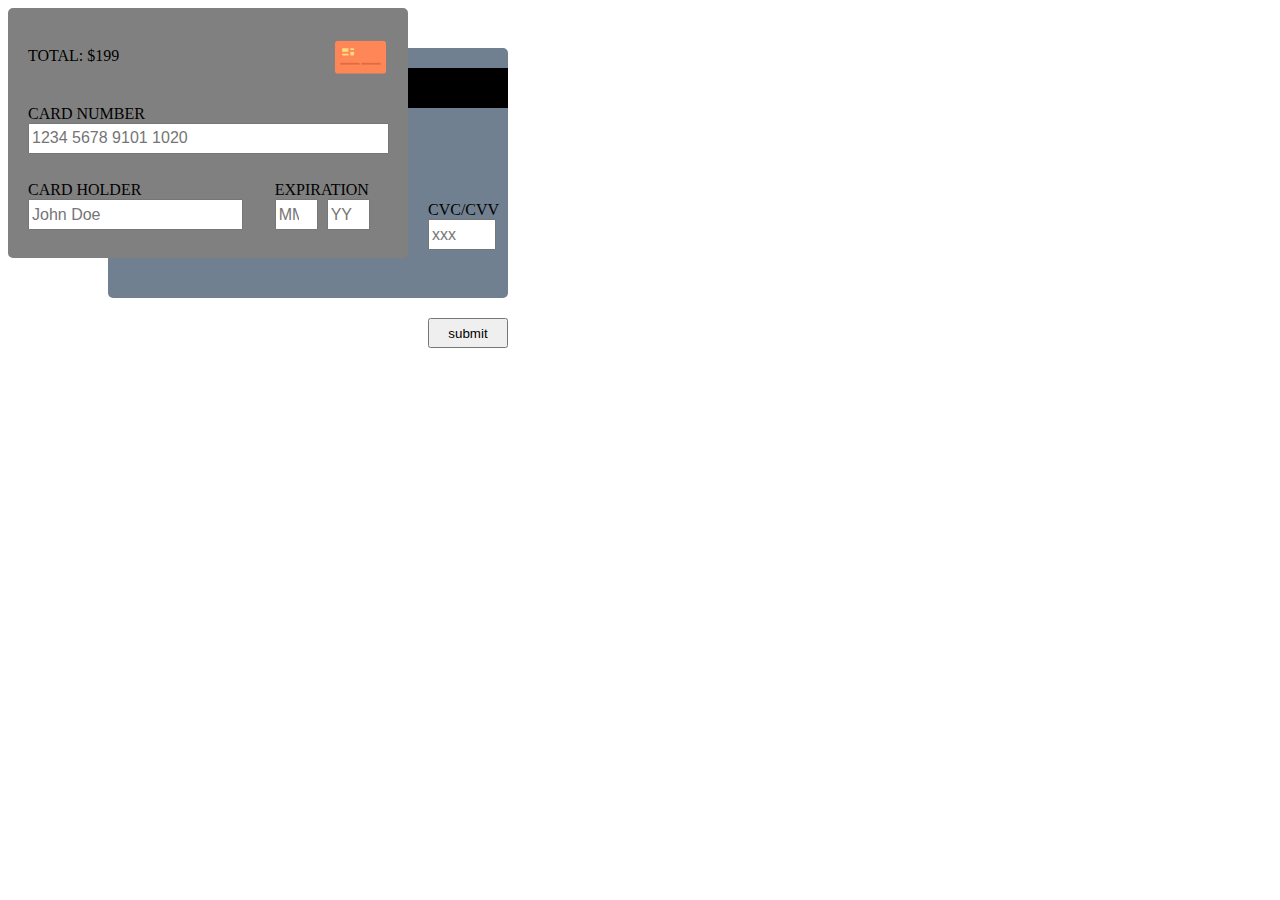
<file: creditcard/index.html>
<!DOCTYPE html>
<html lang="en">
<head>
    <head>
    <meta charset="UTF-8">
    <meta name="viewport" content="width=device-width, initial-scale=1.0">
    <title>Credit Card</title>
    <meta name="description" content="A website that can take creditcard info"/>
    <meta name="author" content="Joshua Rushton"/>
    <link rel="icon" type="image/png" href="favicon.png">
    <link rel="stylesheet" href="creditcard.css">
    
</head>
</head>
<body>
    <main>
        <form action="/submit", method="POST">
            <div id="back">
                <div id="line"></div>

                <div id="cvc">
                    <label for="cvccvv">CVC/CVV</label>
                    <input type="number" id="cvccvv" name="cardcode" placeholder="xxx" min="111" max="999" required>
                </div>

            </div>
            <div id="front">
                <div id="amount">
                    <p>TOTAL:</p>
                    <p>$199</p>
                </div>
                

                <img
                    class="card-image"
                    src="[data-uri]"
                height="55px">
                
                <div class="number">
                    <label for="cardnumber">CARD NUMBER</label>
                    <input type="number" min="1111111111111111" max="9999999999999999" title="Enter the 12 digit number" id="cardnumber" name="card number" placeholder="1234 5678 9101 1020" required>
                </div>
                
                <div class="holder">
                    <label for="cardholder">CARD HOLDER</label>
                    <input type="text" id="cardholder" class="holder" name="cardholder" placeholder="John Doe" maxlength="25" required>
                </div>
                
                <div id="expiration">
                    <label for="ym">EXPIRATION</label>
                    <input type="number" id="ym" class="date" name="month" placeholder="MM" min="1" max="12" required>
                    <input type="text" pattern="[1-9]{2}" class="date" name="year" placeholder="YY" required>
                </div>
                
            </div>

            <button>submit</button>
        </form>
        
    </main>
</body>
</html>
</file>
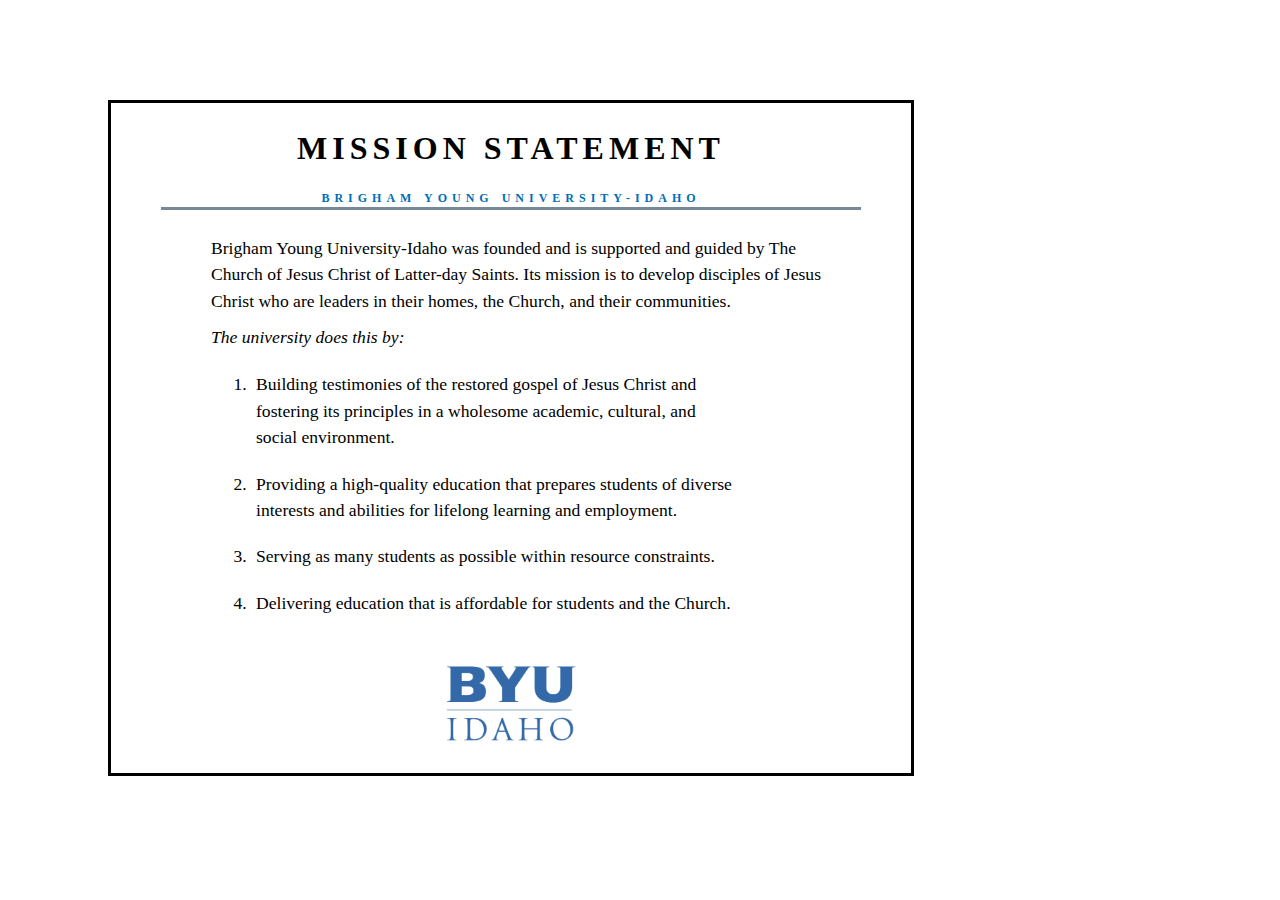
<file: mission_part_1/index.html>
<!DOCTYPE html>
<html lang="en">
<head>
    <meta charset="UTF-8">
    <meta name="viewport" content="width=device-width, initial-scale=1.0">
    <title>Mission statement</title>
    <meta name="description" content="The BYUI mission statement"/>
    <meta name="author" content="Joshua Rushton"/>
    <link rel="stylesheet" href="styles.css">
</head>
<body>
    <div id="content">
        <header>
            <h1>MISSION STATEMENT</h1>
            <h2 class="schoolName">BRIGHAM YOUNG UNIVERSITY-IDAHO</h2>
        </header>
        <main>
            <p class="block">
                Brigham Young University-Idaho was founded and is supported and guided
                by The Church of Jesus Christ of Latter-day Saints. Its mission is to
                develop disciples of Jesus Christ who are leaders in their homes, the
                Church, and their communities.
            </p>
            <p><em>The university does this by:</em></p>
            <ol class="list">
                <li>
                    Building testimonies of the restored gospel of Jesus Christ and fostering its principles in a wholesome academic, cultural, and social environment.
                </li>
                <li>
                    Providing a high-quality education that prepares students of diverse interests and abilities for lifelong learning and employment.
                </li>
                <li>
                    Serving as many students as possible within resource constraints.
                </li>
                <li>
                    Delivering education that is affordable for students and the Church.
                </li>
            </ol>
        </main>
        <footer>
            <img src="mission_dirctory/byui-logo_blue.webp" alt="">
        </footer>
    </div>
</body>
</html>
</file>
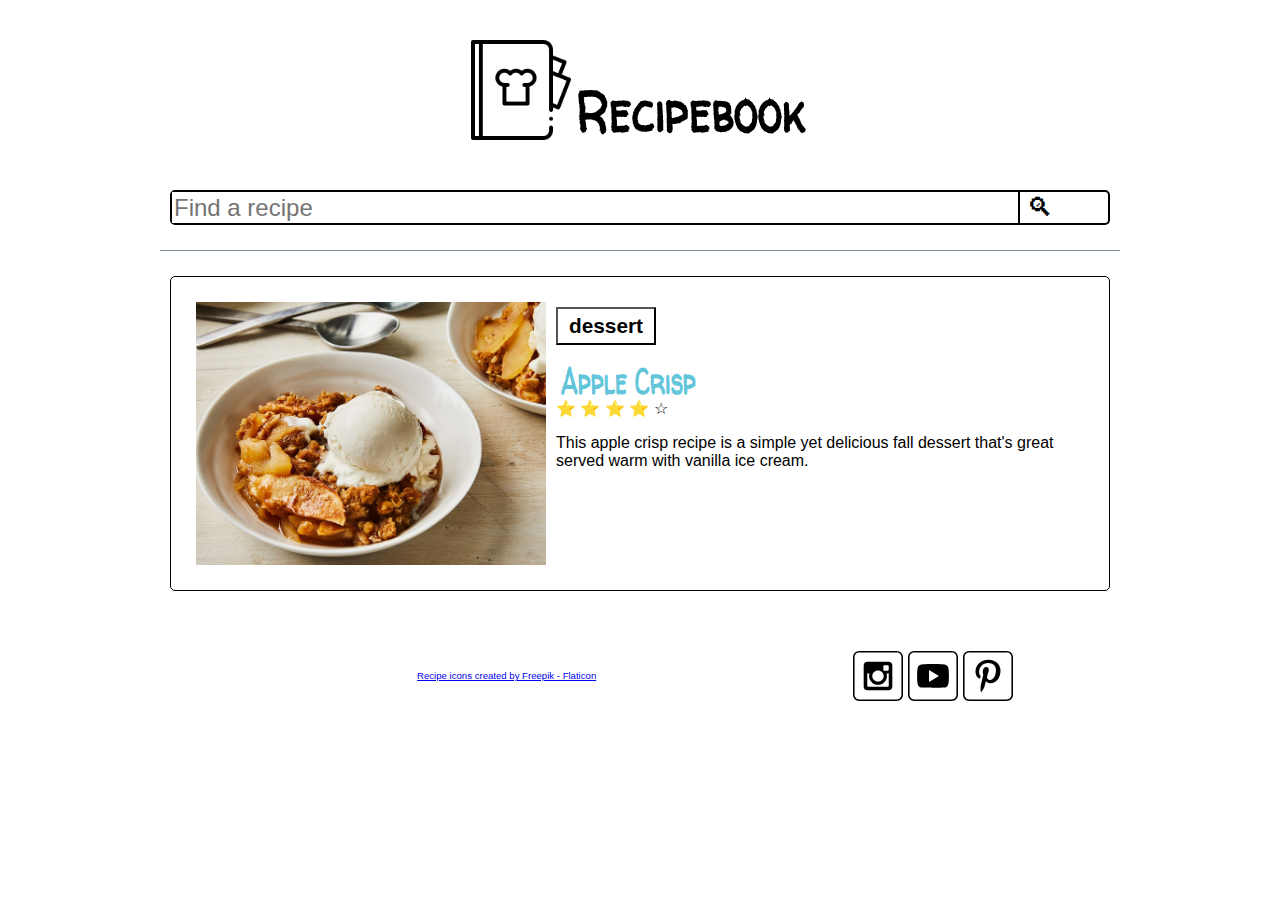
<file: recipes/index.html>
<!DOCTYPE html>
<html lang="en">
  <head>
    <meta charset="UTF-8">
    <meta name="viewport" content="width=device-width, initial-scale=1.0">
    <meta name="description" content="A recipe book for sharing recipes"/>
    <meta name="author" content="Joshua Rushton"/>
    <link rel="icon" type="image/png" href="images\favicon.png">
    <title>Reicpe Book</title>
    <link rel="stylesheet" href="recipes.css" />
        <meta property="og:title" content="Reicpe Book">
        <meta property="og:type" content="website" />
        <meta property="og:description" content="A recipe book for sharing recipes">
        <meta property="og:image" content="images\apple-crisp.jpg">
        <meta property="og:url" content="URL of the page">
        <meta name="twitter:card" content="images\apple-crisp.jpg">
    <script src="main.js" defer></script>
  </head>
  <body>
<body>
    <header>
        <div id="title">
            <img src="images/recipe-book.png" alt="title of the page">
            <h1>Recipebook</h1>
        </div>
        <div id="find">
            <input aria-label="Find a recipe" id="js-recipe" name="recipe" placeholder="Find a recipe" type="text">
            <button id="lookup">🔍︎</button>
        </div>
    </header>
    <main>
        
        <div class="recipe">
            <img class="food" src="images/apple-crisp.jpg" alt="apple-crisp">
            <div class="info">
                <h2 class="name">Apple Crisp</h2>
                <p class="description">This apple crisp recipe is a simple yet delicious fall dessert that's great served warm with vanilla ice cream.</p>
                <button id="toRecipe">dessert</button>
                <span
                    class="rating"
                    role="img"
                    aria-label="Rating: 4 out of 5 starts"
                >
                    <span aria-hidden="true" class="icon-star">⭐</span>
                    <span aria-hidden="true" class="icon-star">⭐</span>
                    <span aria-hidden="true" class="icon-star">⭐</span>
                    <span aria-hidden="true" class="icon-star-empty">⭐</span>
                    <span aria-hidden="true" class="icon-star-empty">☆</span>
                </span>
            </div>
        </div>
    </main>
    <footer>
        <a id="flaticon" href="https://www.flaticon.com/free-icons/recipe" title="recipe icons">Recipe icons created by Freepik - Flaticon</a>
        <div class="social">
            <!--  I copied and pasted from the example -->
	        <!-- Social media icons provided under CC from https://www.iconfinder.com/AlfredoCreates  -->
	        <a href="#"><img src="images/instagram_icon.svg" alt="instagram icon"></a>
	        <a href="#"><img src="images/youtube_icon.svg" alt="youtube icon"></a>
	        <a href="#"><img src="images/pinterest_icon.svg" alt="pinterest icon"></a>
        </div>
    </footer>
</body>
</html>
</file>
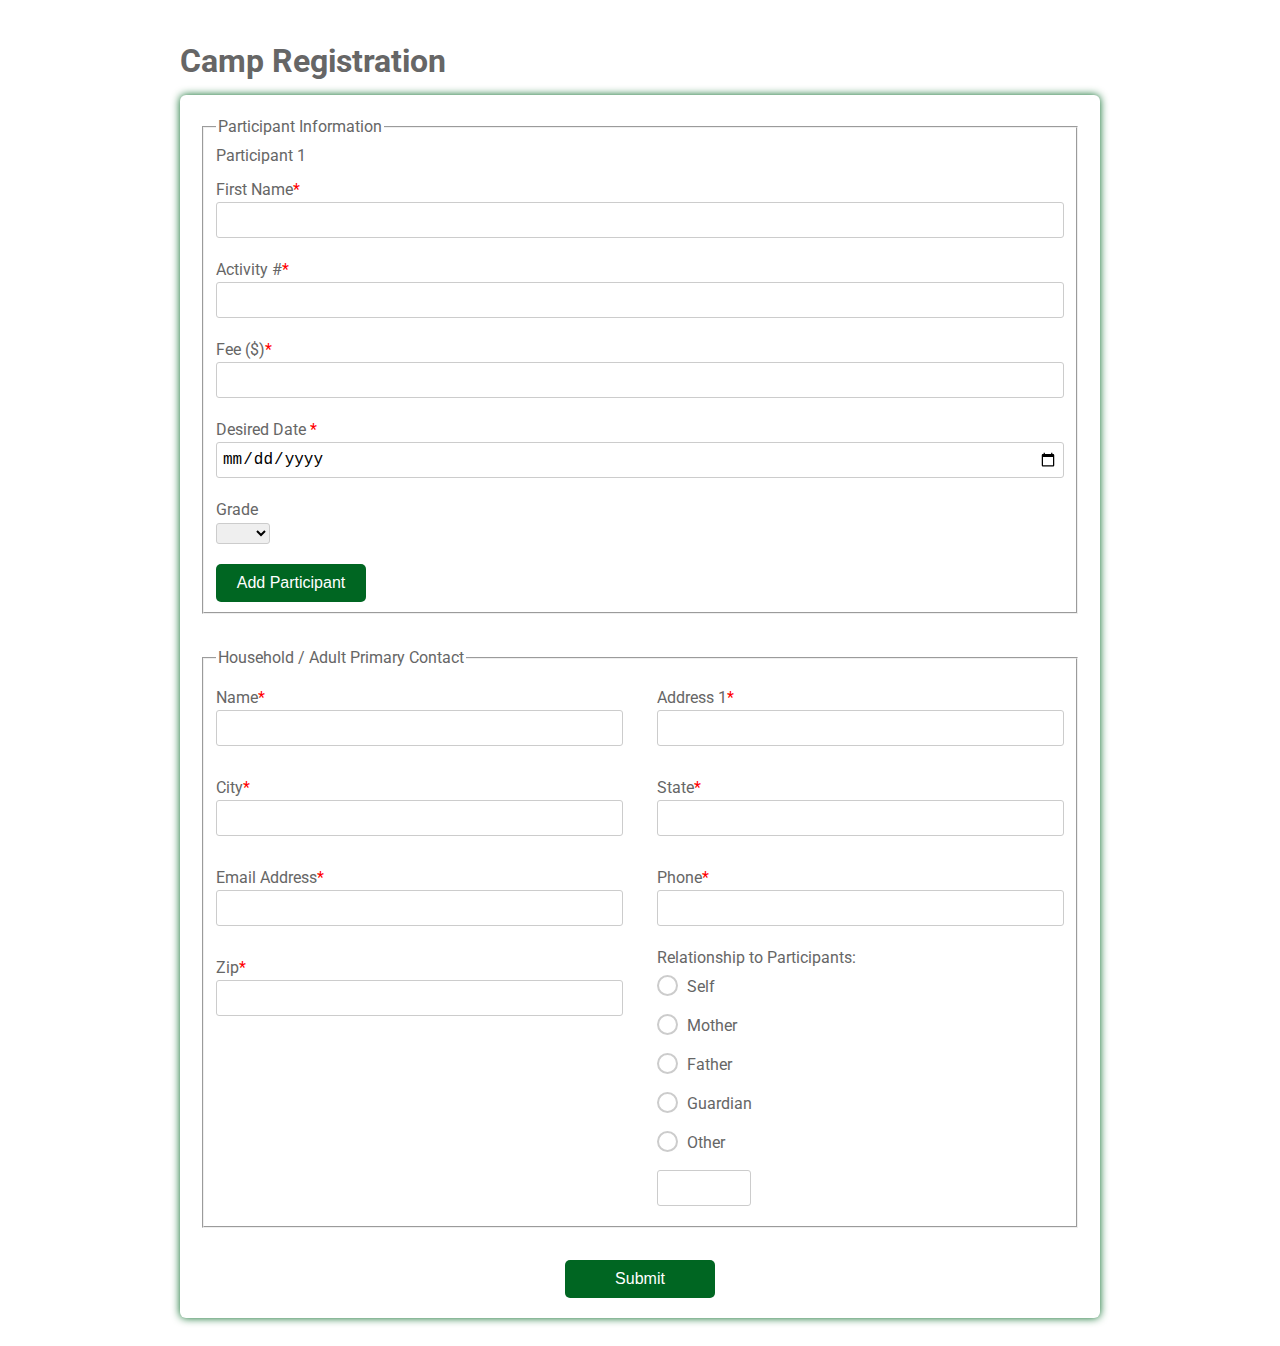
<file: register/index.html>
<!DOCTYPE html>
<html>
  <!-- Example based off of https://www.w3docs.com/learn-html/html-form-templates.html -->
  <head>
    <meta charset="UTF-8">
    <meta name="viewport" content="width=device-width, initial-scale=1.0">
    <meta name="description" content="A website to register for a camp"/>
    <meta name="author" content="Joshua Rushton"/>
    <link rel="icon" type="image/png" href="favicon.png">
    <title>Camp Registration</title>
    <link
      href="https://fonts.googleapis.com/css?family=Roboto:300,400,500,700"
      rel="stylesheet"
    />
    <link rel="stylesheet" href="register.css" />
    <script src="register.js" defer></script>
  </head>
  <body>
    <div class="testbox">
      <h1>Camp Registration</h1>
      <form>
        <fieldset class="participants">
          <legend>Participant Information</legend>
          <section class="participant1">
            <p>Participant 1</p>
            <div class="item">
              <label for="fname"> First Name<span>*</span></label>
              <input id="fname" type="text" name="fname" value="" required />
            </div>
            <div class="item activities">
              <label for="activity">Activity #<span>*</span></label>
              <input id="activity" type="text" name="activity" />
            </div>
            <div class="item">
              <label for="fee">Fee ($)<span>*</span></label>
              <input id="fee" type="number" name="fee" />
            </div>
            <div class="item">
              <label for="date">Desired Date <span>*</span></label>
              <input id="date" type="date" name="date" />
            </div>
            <div class="item">
              <p>Grade</p>
              <select>
                <option selected value="" disabled selected></option>
                <option value="1">1st</option>
                <option value="2">2nd</option>
                <option value="3">3rd</option>
                <option value="4">4th</option>
                <option value="5">5th</option>
                <option value="6">6th</option>
                <option value="7">7th</option>
                <option value="8">8th</option>
                <option value="9">9th</option>
                <option value="10">10th</option>
                <option value="11">11th</option>
                <option value="12">12th</option>
              </select>
            </div>
          </section>
          <button type="button" id="add">Add Participant</button>
        </fieldset>

        <fieldset>
          <legend>Household / Adult Primary Contact</legend>
          <div class="columns">
            <div class="item">
              <label for="adult_name">Name<span>*</span></label>
              <input id="adult_name" type="text" name="adult_name" />
            </div>

            <div class="item">
              <label for="address1">Address 1<span>*</span></label>
              <input id="address1" type="text" name="address1" />
            </div>

            <div class="item">
              <label for="city">City<span>*</span></label>
              <input id="city" type="text" name="city" />
            </div>
            <div class="item">
              <label for="state">State<span>*</span></label>
              <input id="state" type="text" name="state" />
            </div>
            <div class="item">
              <label for="eaddress">Email Address<span>*</span></label>
              <input id="eaddress" type="text" name="eaddress" />
            </div>
            <div class="item">
              <label for="phone">Phone<span>*</span></label>
              <input id="phone" type="tel" name="phone" />
            </div>
            <div class="item">
              <label for="zip">Zip<span>*</span></label>
              <input id="zip" type="text" name="zip" />
            </div>

            <div class="question">
              <label>Relationship to Participants:</label>
              <div class="question-answer">
                <div>
                  <input
                    type="radio"
                    value="self"
                    id="radio_3"
                    name="relationship"
                  />
                  <label for="radio_3" class="radio"><span>Self</span></label>
                </div>
                <div>
                  <input
                    type="radio"
                    value="mother"
                    id="radio_4"
                    name="relationship"
                  />
                  <label for="radio_4" class="radio"><span>Mother</span></label>
                </div>
                <div>
                  <input
                    type="radio"
                    value="father"
                    id="radio_5"
                    name="relationship"
                  />
                  <label for="radio_5" class="radio"><span>Father</span></label>
                </div>
                <div>
                  <input
                    type="radio"
                    value="guardian"
                    id="radio_6"
                    name="relationship"
                  />
                  <label for="radio_6" class="radio"
                    ><span>Guardian</span></label
                  >
                </div>
                <div>
                  <input
                    type="radio"
                    value="other"
                    id="radio_7"
                    name="relationship"
                  />
                  <label for="radio_7" class="radio"><span>Other</span></label>
                  <input type="text" />
                </div>
              </div>
            </div>
          </div>
        </fieldset>
        <div class="btn-block">
          <button type="submit" id="submitButton">Submit</button>
        </div>
      </form>
      <section id="summary"></section>
    </div>
  </body>
</html>
</file>
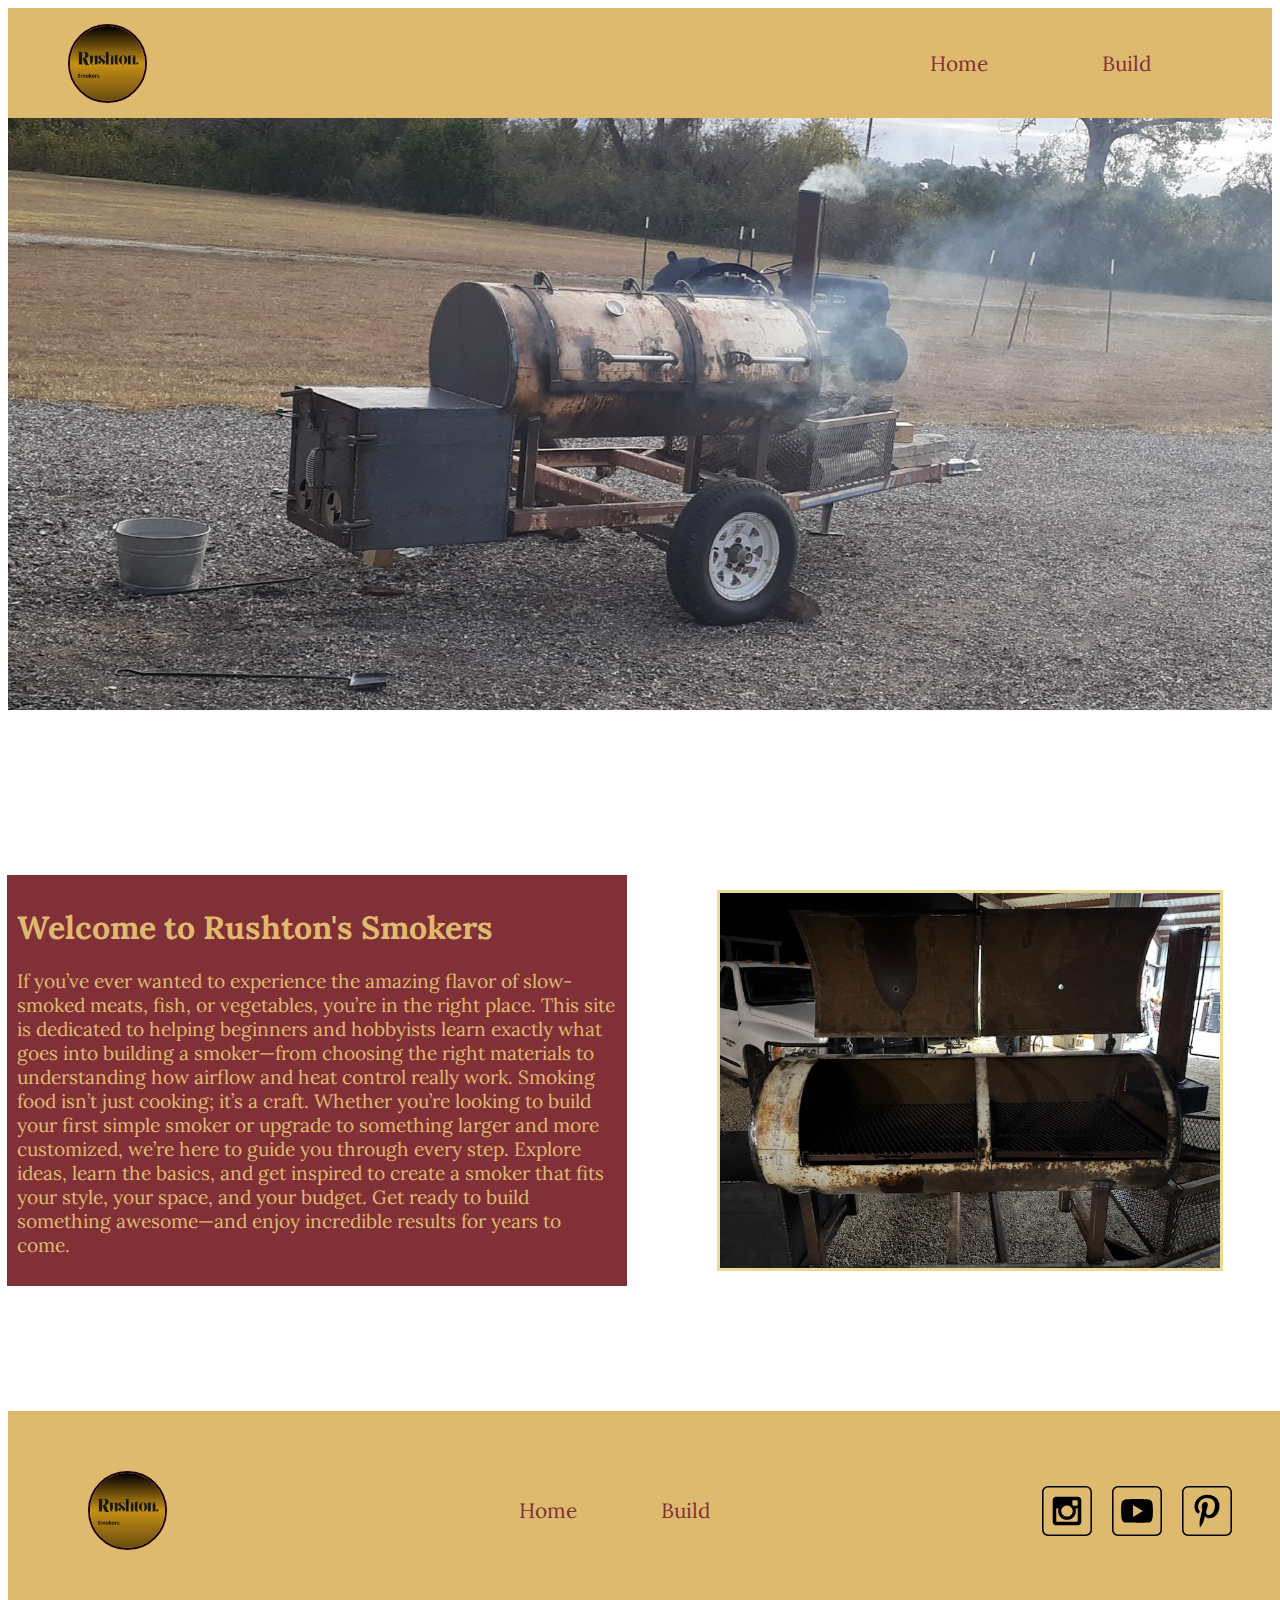
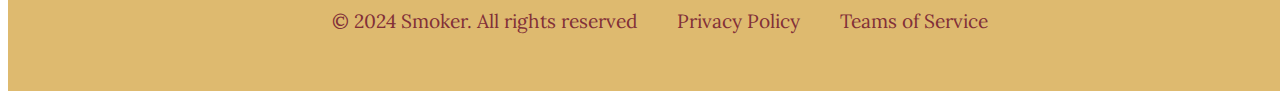
<file: smoker/index.html>
<!DOCTYPE html>
<html lang="en">
  <head>
    <meta charset="UTF-8">
    <meta name="viewport" content="width=device-width, initial-scale=1.0">
    <meta name="description" content="A website that talks about making a smoker"/>
    <meta name="author" content="Joshua Rushton"/>
    <link rel="icon" type="image/png" href="images/favicon.png">
    <title>Rushton' Smoker Home</title>
    <link rel="stylesheet" href="styles/smoker.css" />
        <meta property="og:title" content="Rushton' Smoker Home">
        <meta property="og:type" content="website" />
        <meta property="og:description" content="A website that talks about making a smoker">
        <meta property="og:image" content="images/hero.jpg">
        <meta property="og:url" content="https://piecekins.github.io/wdd131/smoker/index.html">
        <meta name="twitter:card" content="images/hero.jpg">
    <script src="smoker.js" type="module" defer></script>
  </head>
  <body>
<body id="homepage">
    <header>
        <img class="logo" src="images/Rushton.png" alt="Logo">
        <nav class="links">
            <a href="index.html">Home</a>
            <a href="build.html">Build</a>
        </nav>
    </header>
    <main>
        <dialog class="viewer"></dialog>
        <img id="hero" src="images/hero.jpg" alt="Hero Image">
        <div id="mainpage">
            <div class="highlighted" class="paragraph">
            <h1>Welcome to Rushton's Smokers</h1>
            <p>If you’ve ever wanted to experience the amazing flavor of slow-smoked meats, fish, or vegetables, you’re in the right place. This site is dedicated to helping beginners and hobbyists learn exactly what goes into building a smoker—from choosing the right materials to understanding how airflow and heat control really work. Smoking food isn’t just cooking; it’s a craft. Whether you’re looking to build your first simple smoker or upgrade to something larger and more customized, we’re here to guide you through every step. Explore ideas, learn the basics, and get inspired to create a smoker that fits your style, your space, and your budget. Get ready to build something awesome—and enjoy incredible results for years to come.</p>
            </div>
            <img class="images slideshow"  src="images/night_smoker.jpg" alt="Slideshow of smoker">

        </div>
    </main>
    <footer>
        <div class="top">
            <img class="logo" src="images/Rushton.png" alt="Logo">
            <nav class="links">
                <a href="index.html">Home</a>
                <a href="build.html">Build</a>
            </nav>
            <div class="social">
                <!--  I copied and pasted from the example -->
                <!-- Social media icons provided under CC from https://www.iconfinder.com/AlfredoCreates  -->
                <a href="#"><img src="images/instagram_icon.svg" alt="instagram icon"></a>
                <a href="#"><img src="images/youtube_icon.svg" alt="youtube icon"></a>
                <a href="#"><img src="images/pinterest_icon.svg" alt="pinterest icon"></a>
            </div>
        </div>
        <div class="bottom">
            <p>&copy 2024 Smoker. All rights reserved</p>
            <p>Privacy Policy</p>
            <p>Teams of Service</p>
        </div>
    </footer>
</body>

</html>
</file>
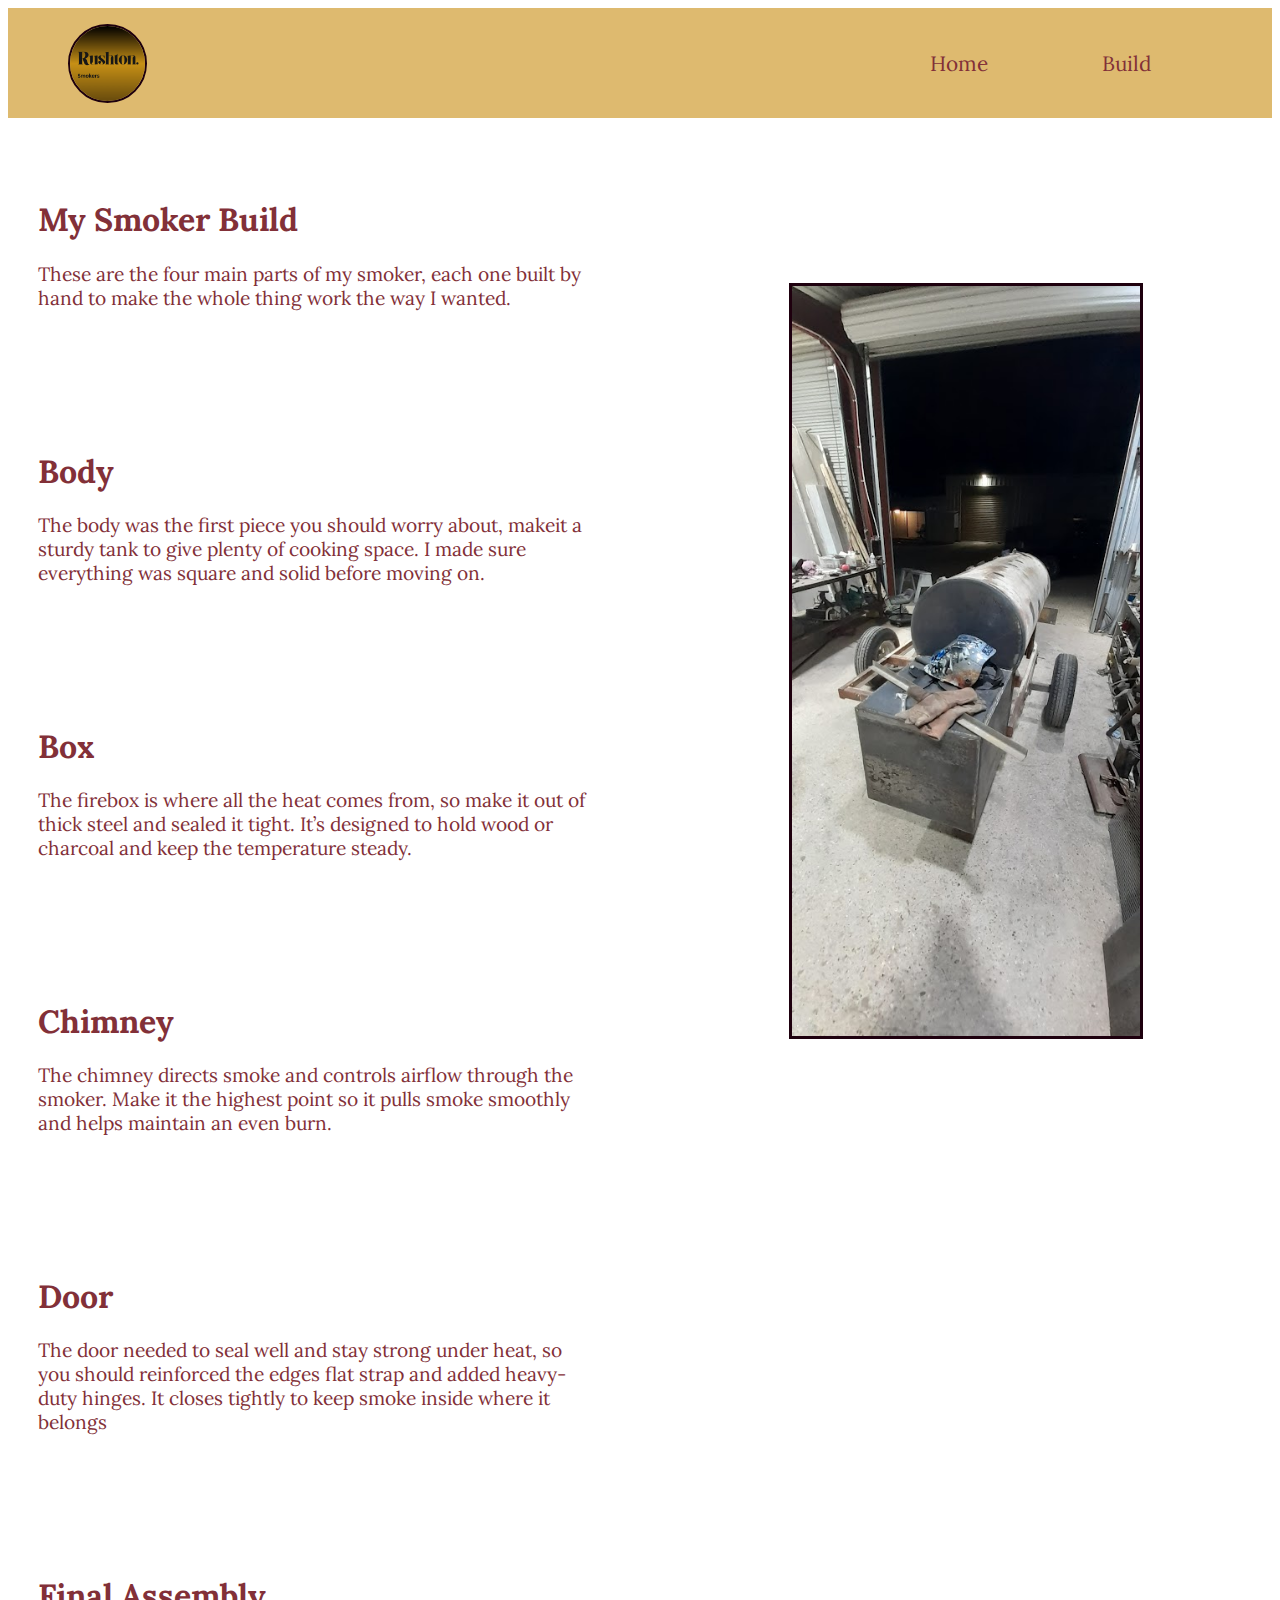
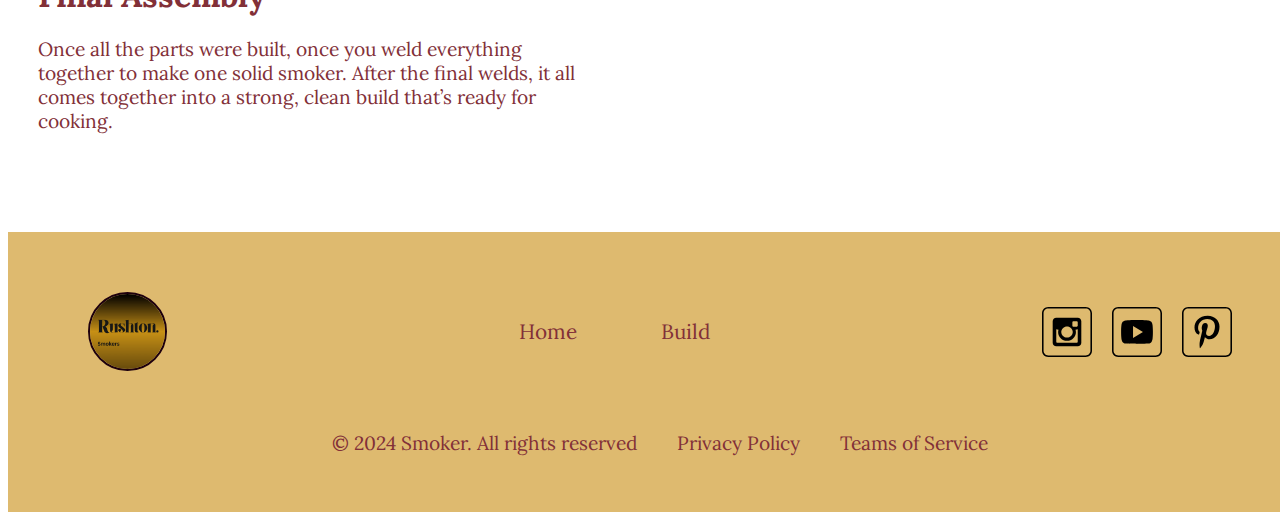
<file: smoker/build.html>
<!DOCTYPE html>
<html lang="en">
  <head>
    <meta charset="UTF-8">
    <meta name="viewport" content="width=device-width, initial-scale=1.0">
    <meta name="description" content="A website that talks about making a smoker"/>
    <meta name="author" content="Joshua Rushton"/>
    <link rel="icon" type="image/png" href="images\favicon.png">
    <title>Rushton' Smoker Build</title>
    <link rel="stylesheet" href="styles/smoker.css" />
        <meta property="og:title" content="Rushton' Smoker Build">
        <meta property="og:type" content="website" />
        <meta property="og:description" content="A website that talks about making a smoker">
        <meta property="og:image" content="images/box_body.jpg">
        <meta property="og:url" content="URL of the page">
        <meta name="twitter:card" content="images/box_body.jpg">
    <script src="smoker.js" type="module" defer></script>
  </head>
  <body>
<body id="childpage">
    <header>
        <img class="logo" src="images/Rushton.png" alt="Logo">
        <nav class="links">
            <a href="index.html">Home</a>
            <a href="build.html">Build</a>
        </nav>
    </header>
    <main>
        <dialog class="viewer"></dialog>
        <div class="paragraph" id="start">
            <h1>My Smoker Build</h1>
            <p>These are the four main parts of my smoker, each one built by hand to make the whole thing work the way I wanted.</p>
        </div>
        <div class="paragraph  part" id="body">
            <h1>Body</h1>
            <p>The body was the first piece you should worry about, makeit a sturdy tank to give plenty of cooking space. I made sure everything was square and solid before moving on.</p>
        </div>
        <div class="paragraph  part" id="box">
            <h1>Box</h1>
            <p>The firebox is where all the heat comes from, so make it out of thick steel and sealed it tight. It’s designed to hold wood or charcoal and keep the temperature steady.</p>
        </div>
        <div class="paragraph part" id="chimney">
            <h1>Chimney</h1>
            <p>The chimney directs smoke and controls airflow through the smoker. Make it the highest point so it pulls smoke smoothly and helps maintain an even burn.</p>
        </div>
        <div class="paragraph part"  id="door">
            <h1>Door</h1>
            <p>The door needed to seal well and stay strong under heat, so you should reinforced the edges flat strap and added heavy-duty hinges. It closes tightly to keep smoke inside where it belongs</p>
        </div>
        <div class="paragraph" id="end">
            <h1>Final Assembly</h1>
            <p>Once all the parts were built, once you weld everything together to make one solid smoker. After the final welds, it all comes together into a strong, clean build that’s ready for cooking.</p>
        </div>
        
        <img  class="childimage slideshow" src="images/box_body.jpg" alt="slideshow of smoker parts">
    </main>
    <footer>
        <div class="top">
            <img class="logo" src="images/Rushton.png" alt="Logo">
            <nav class="links">
                <a href="index.html">Home</a>
                <a href="build.html">Build</a>
            </nav>
            <div class="social">
                <!--  I copied and pasted from the example -->
                <!-- Social media icons provided under CC from https://www.iconfinder.com/AlfredoCreates  -->
                <a href="#"><img src="images/instagram_icon.svg" alt="instagram icon"></a>
                <a href="#"><img src="images/youtube_icon.svg" alt="youtube icon"></a>
                <a href="#"><img src="images/pinterest_icon.svg" alt="pinterest icon"></a>
            </div>
        </div>
        <div class="bottom">
            <p>&copy 2024 Smoker. All rights reserved</p>
            <p>Privacy Policy</p>
            <p>Teams of Service</p>
        </div>
    </footer>
</body>

</html>
</file>
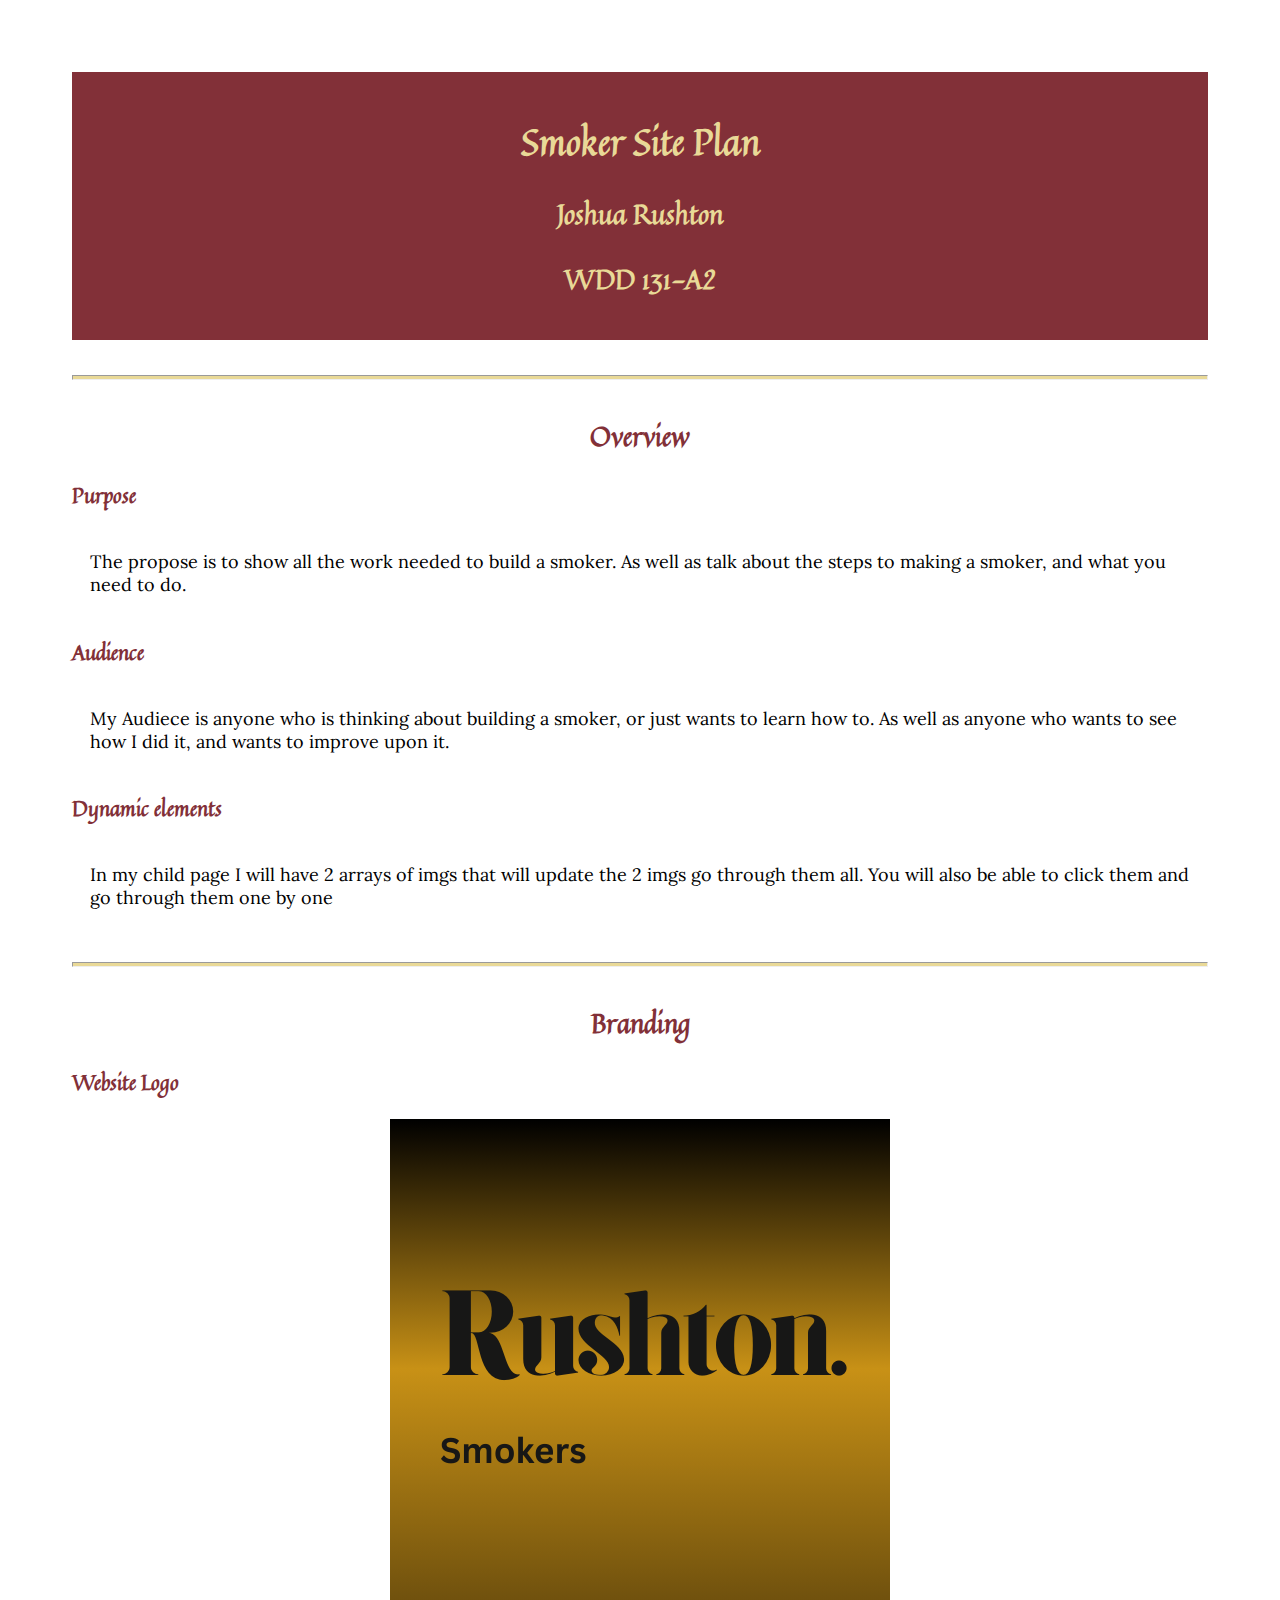
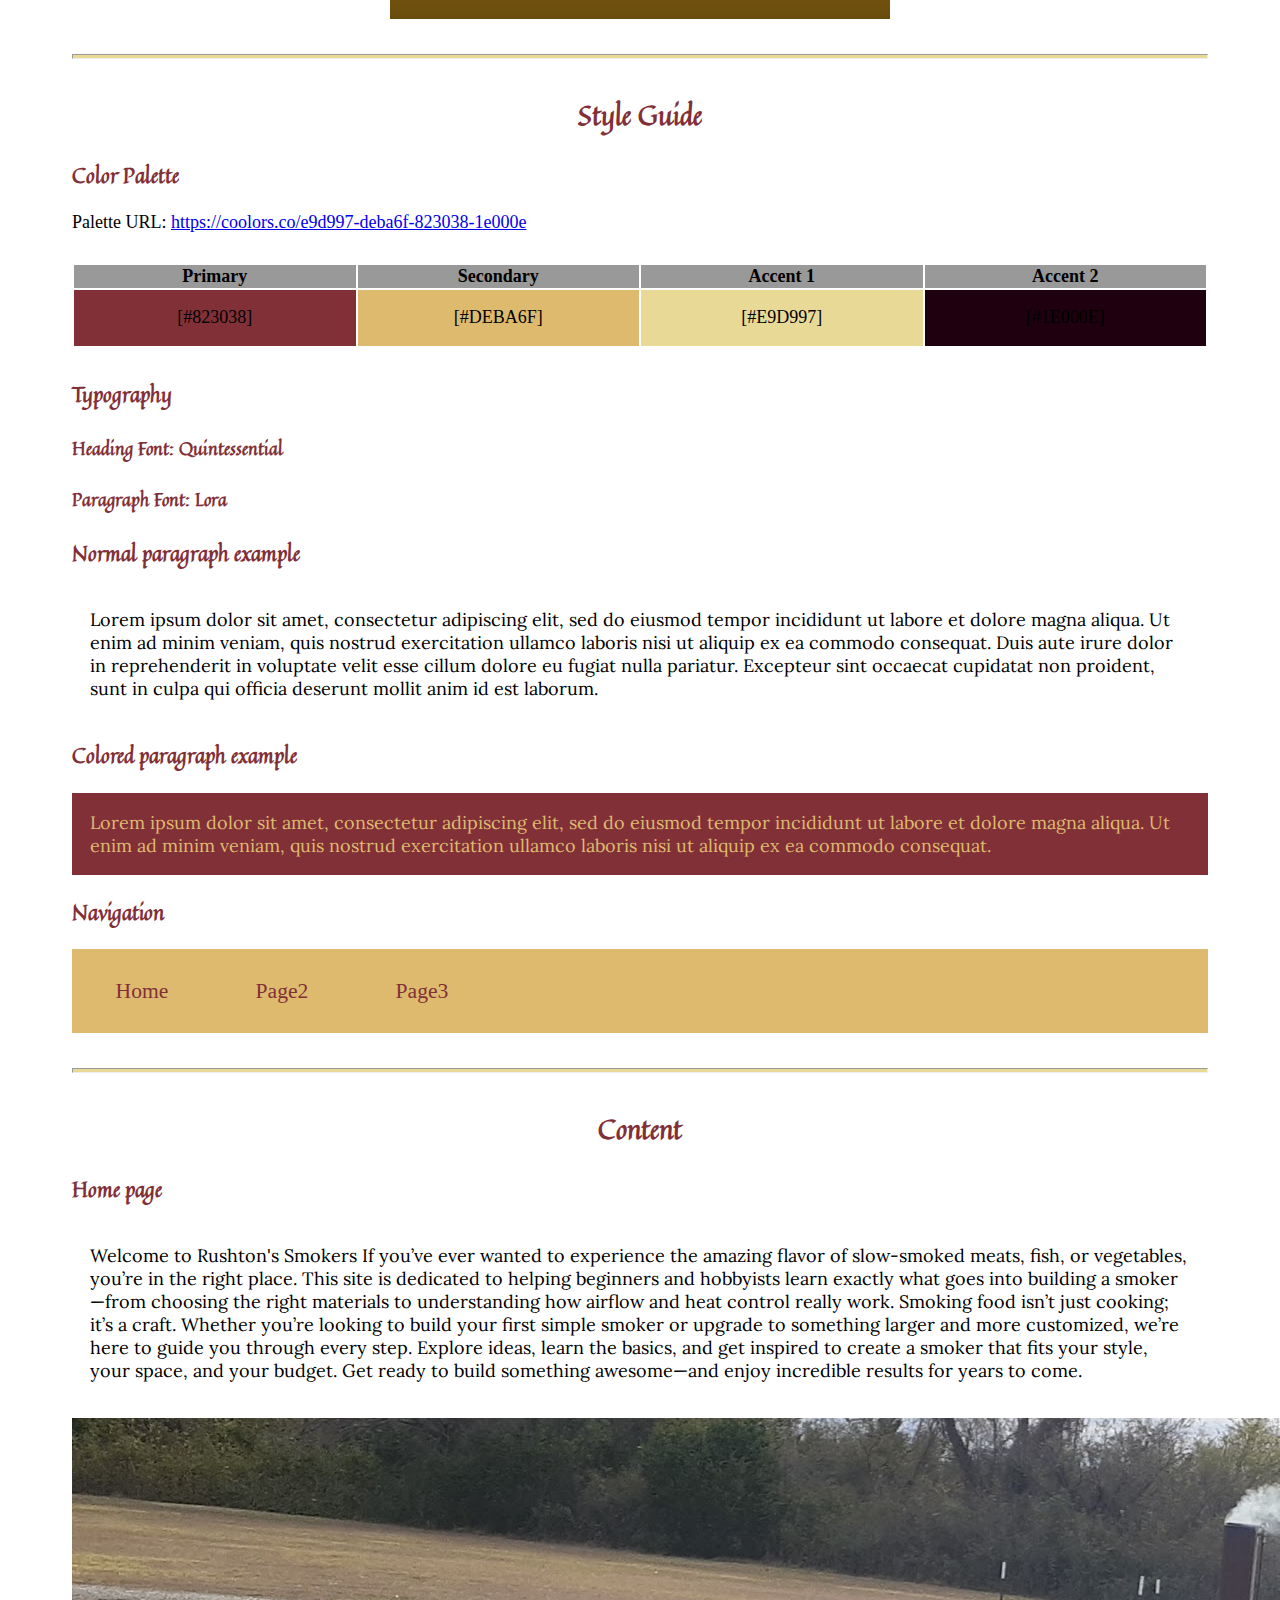
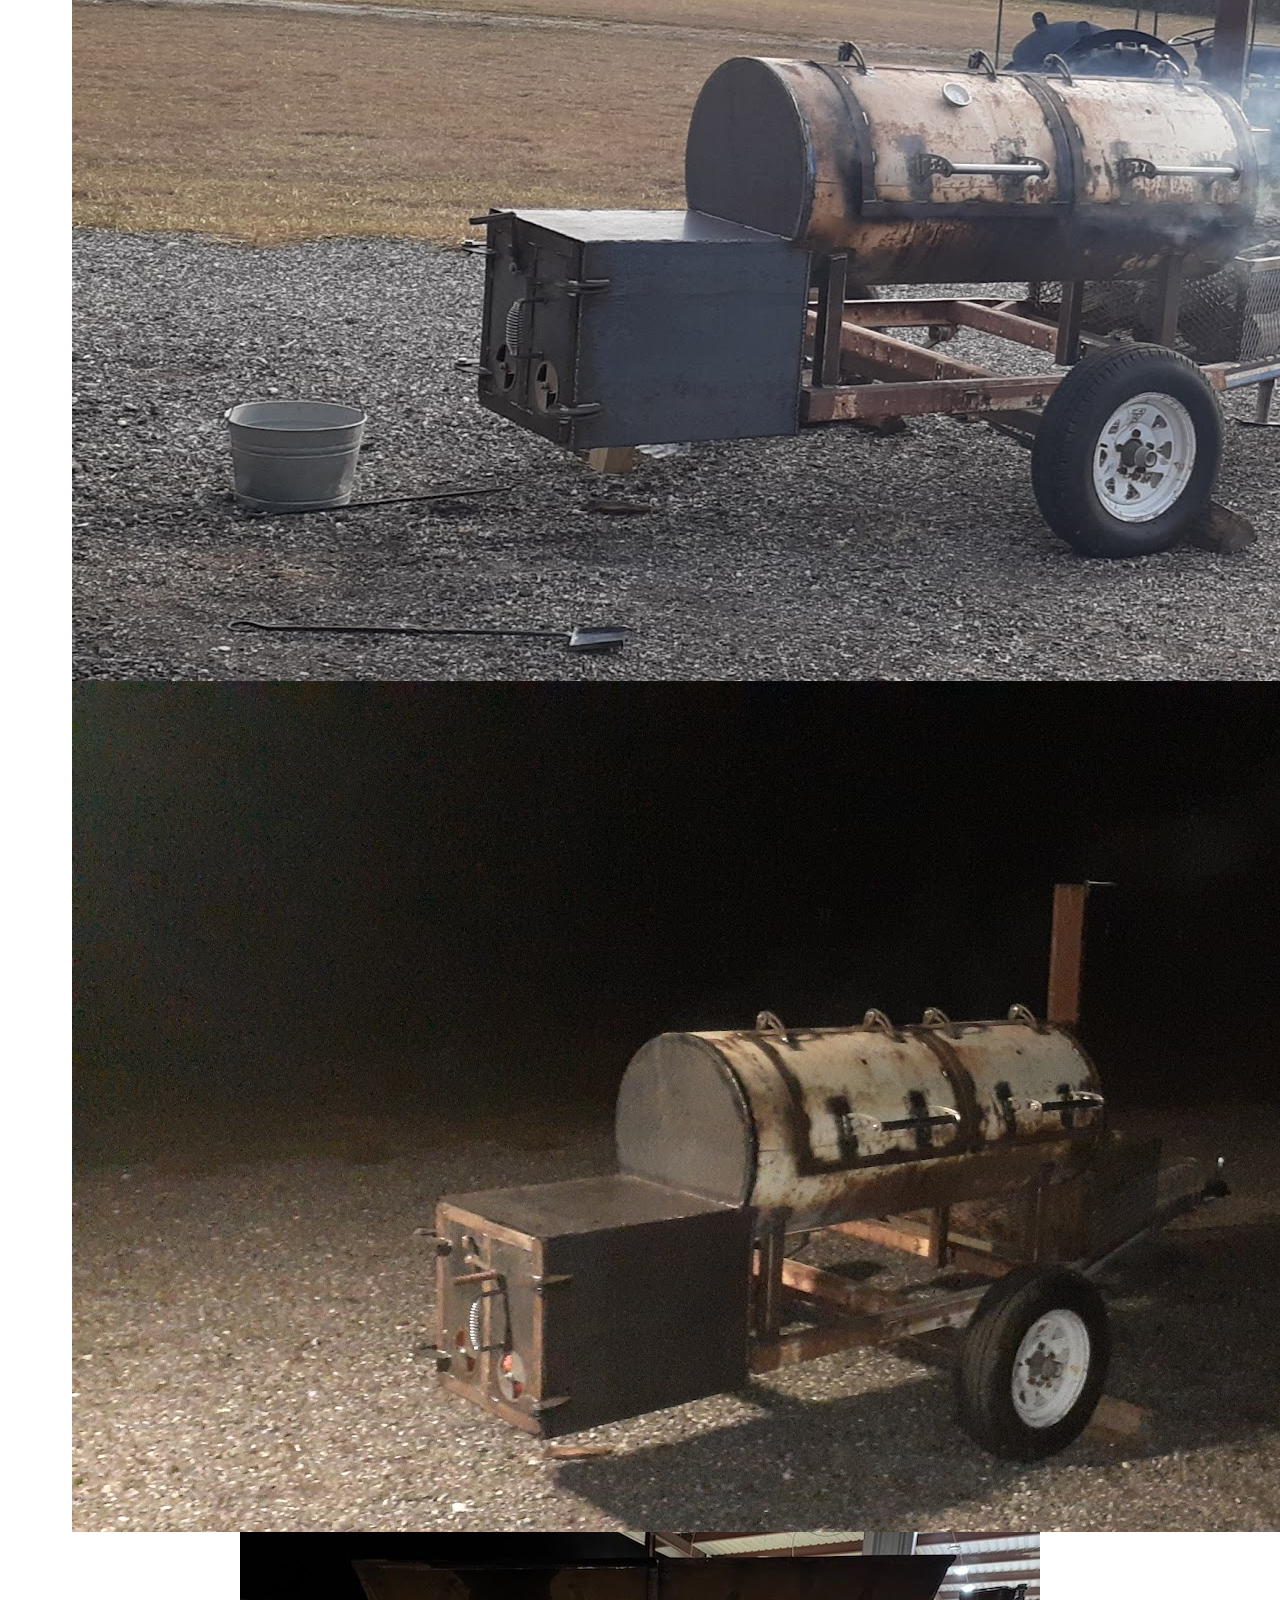
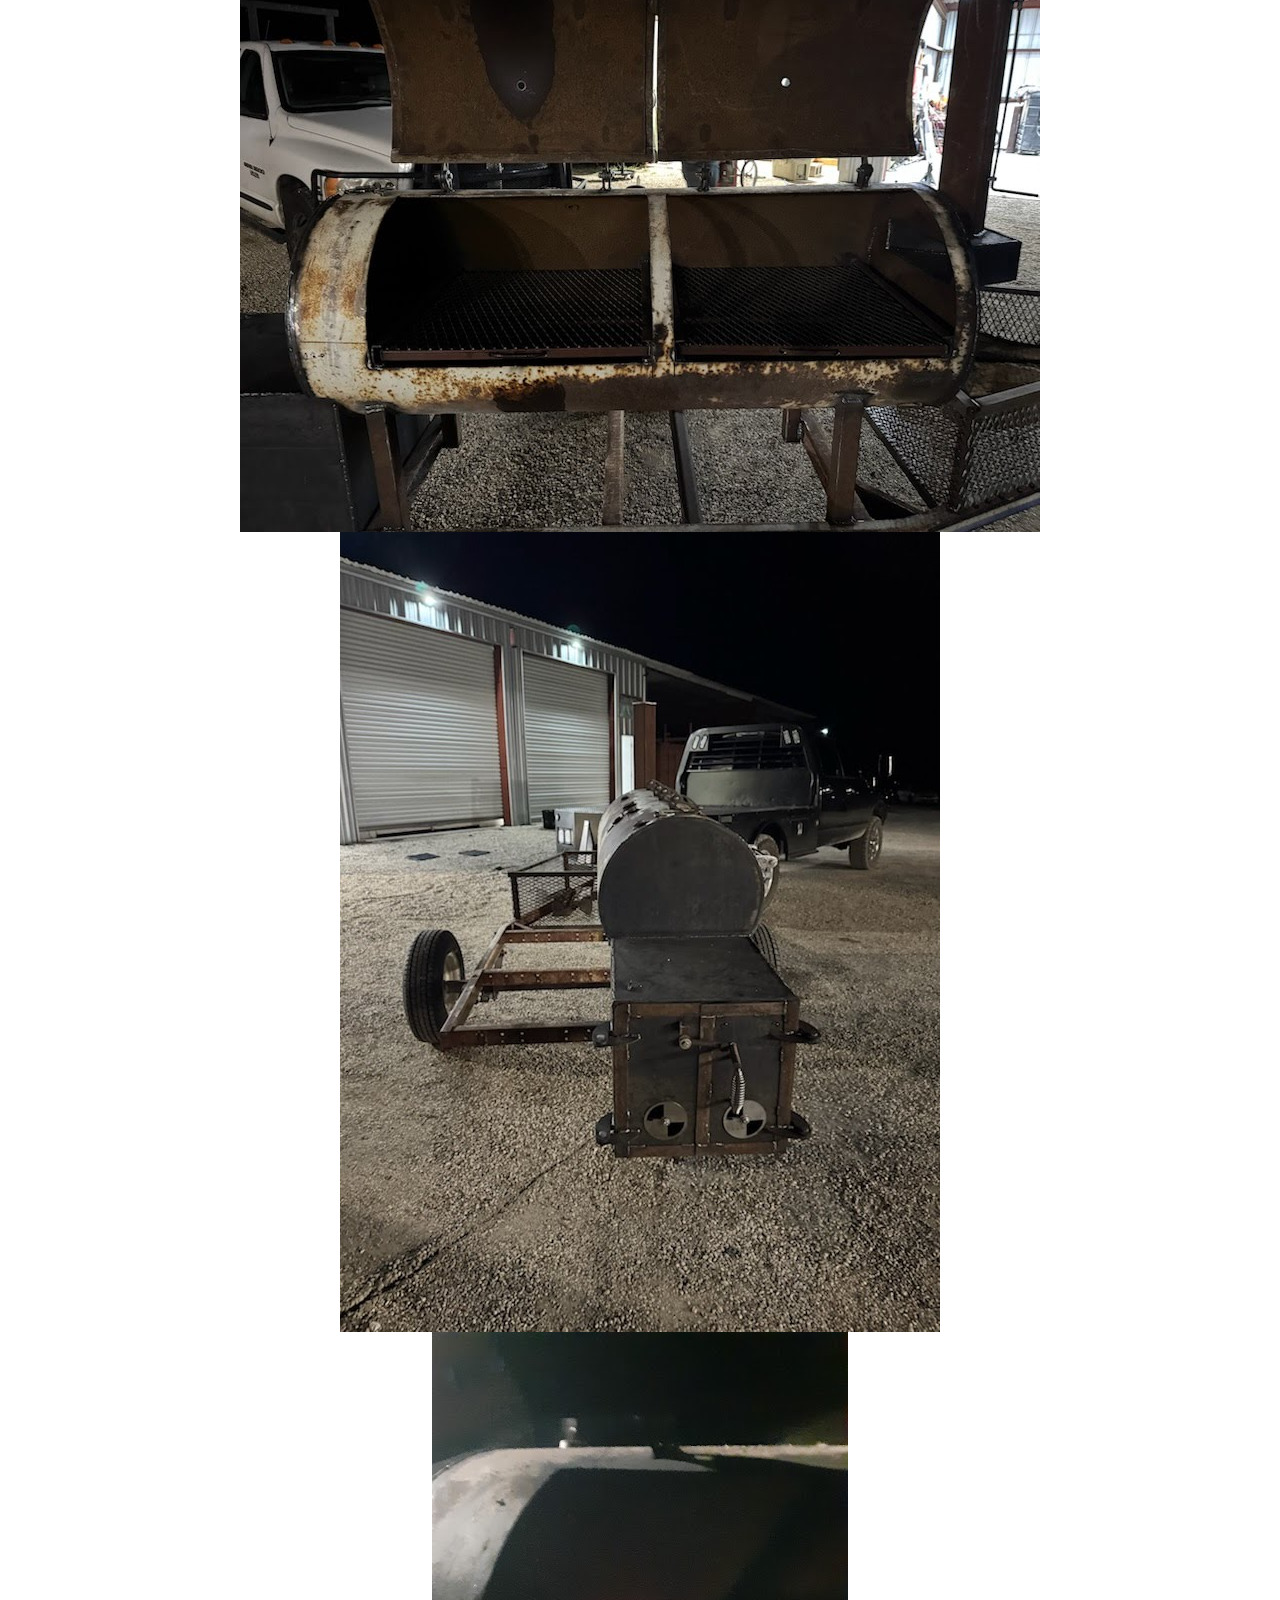
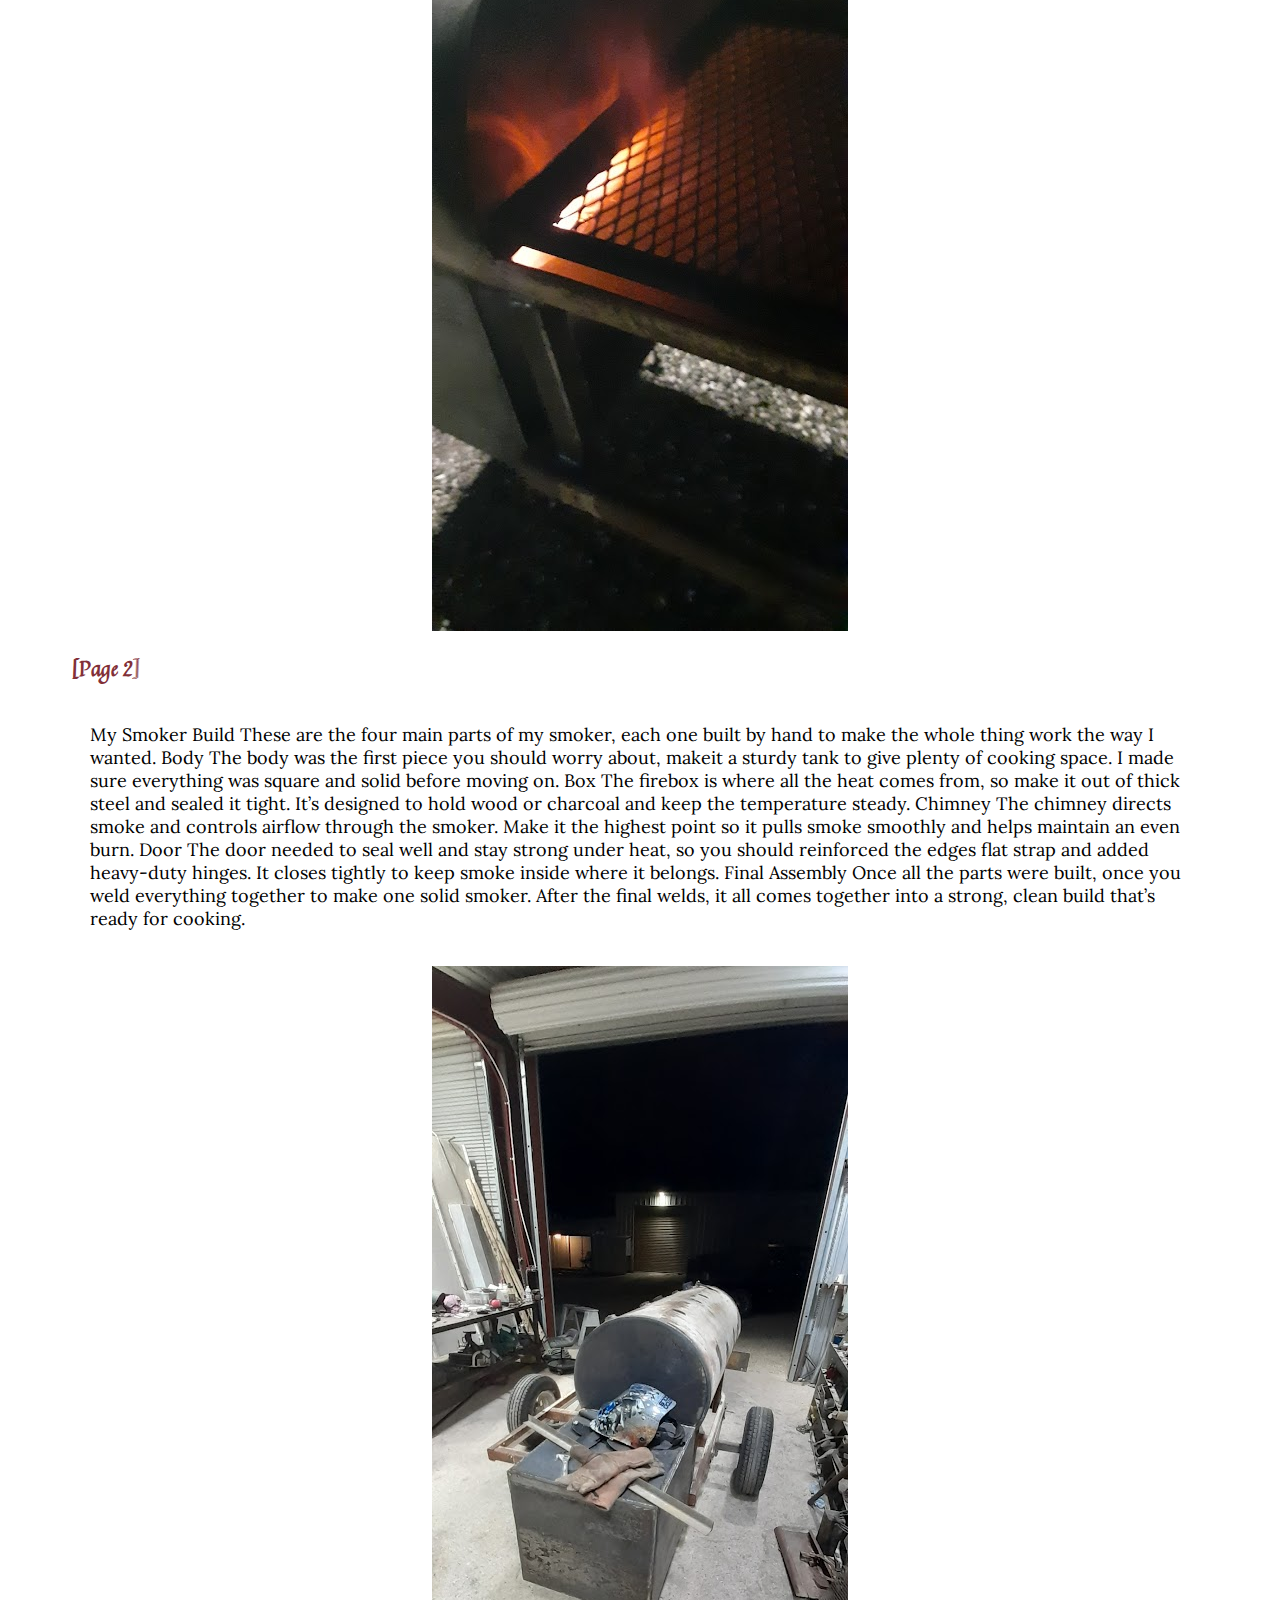
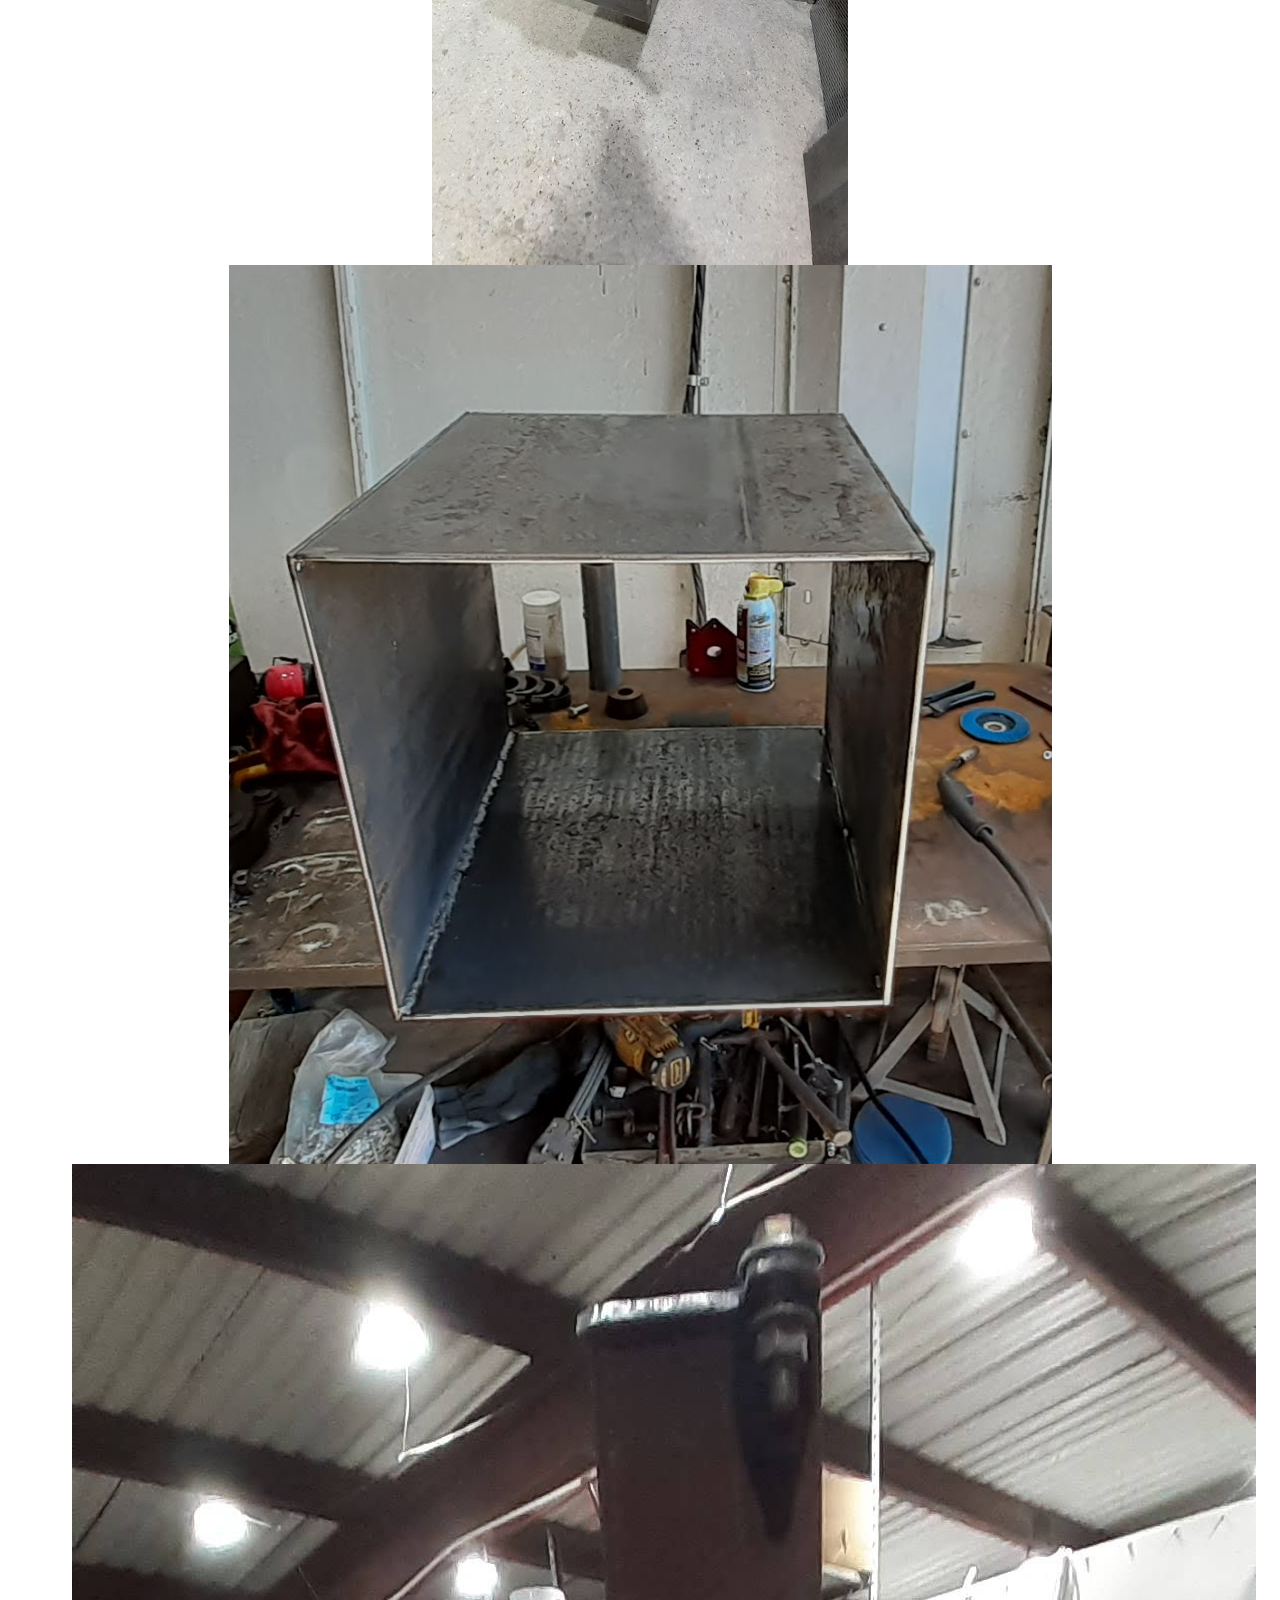
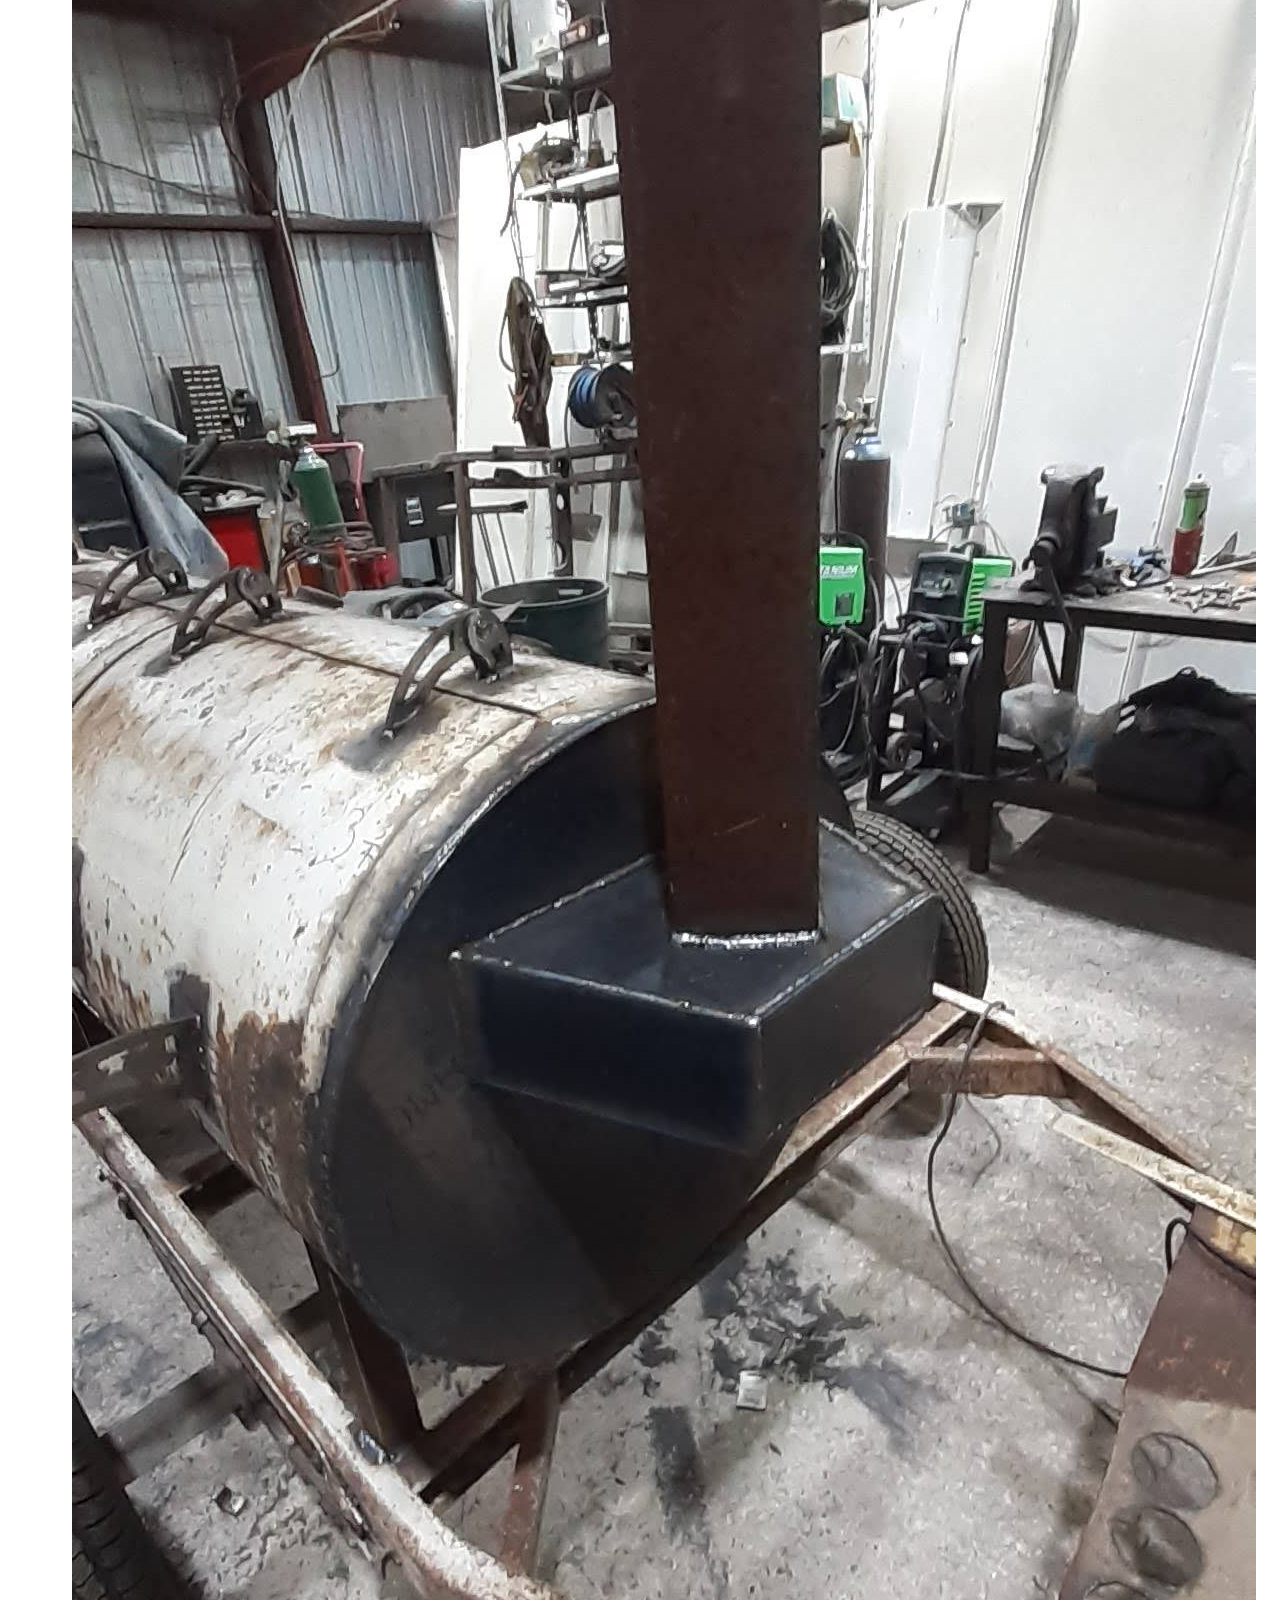
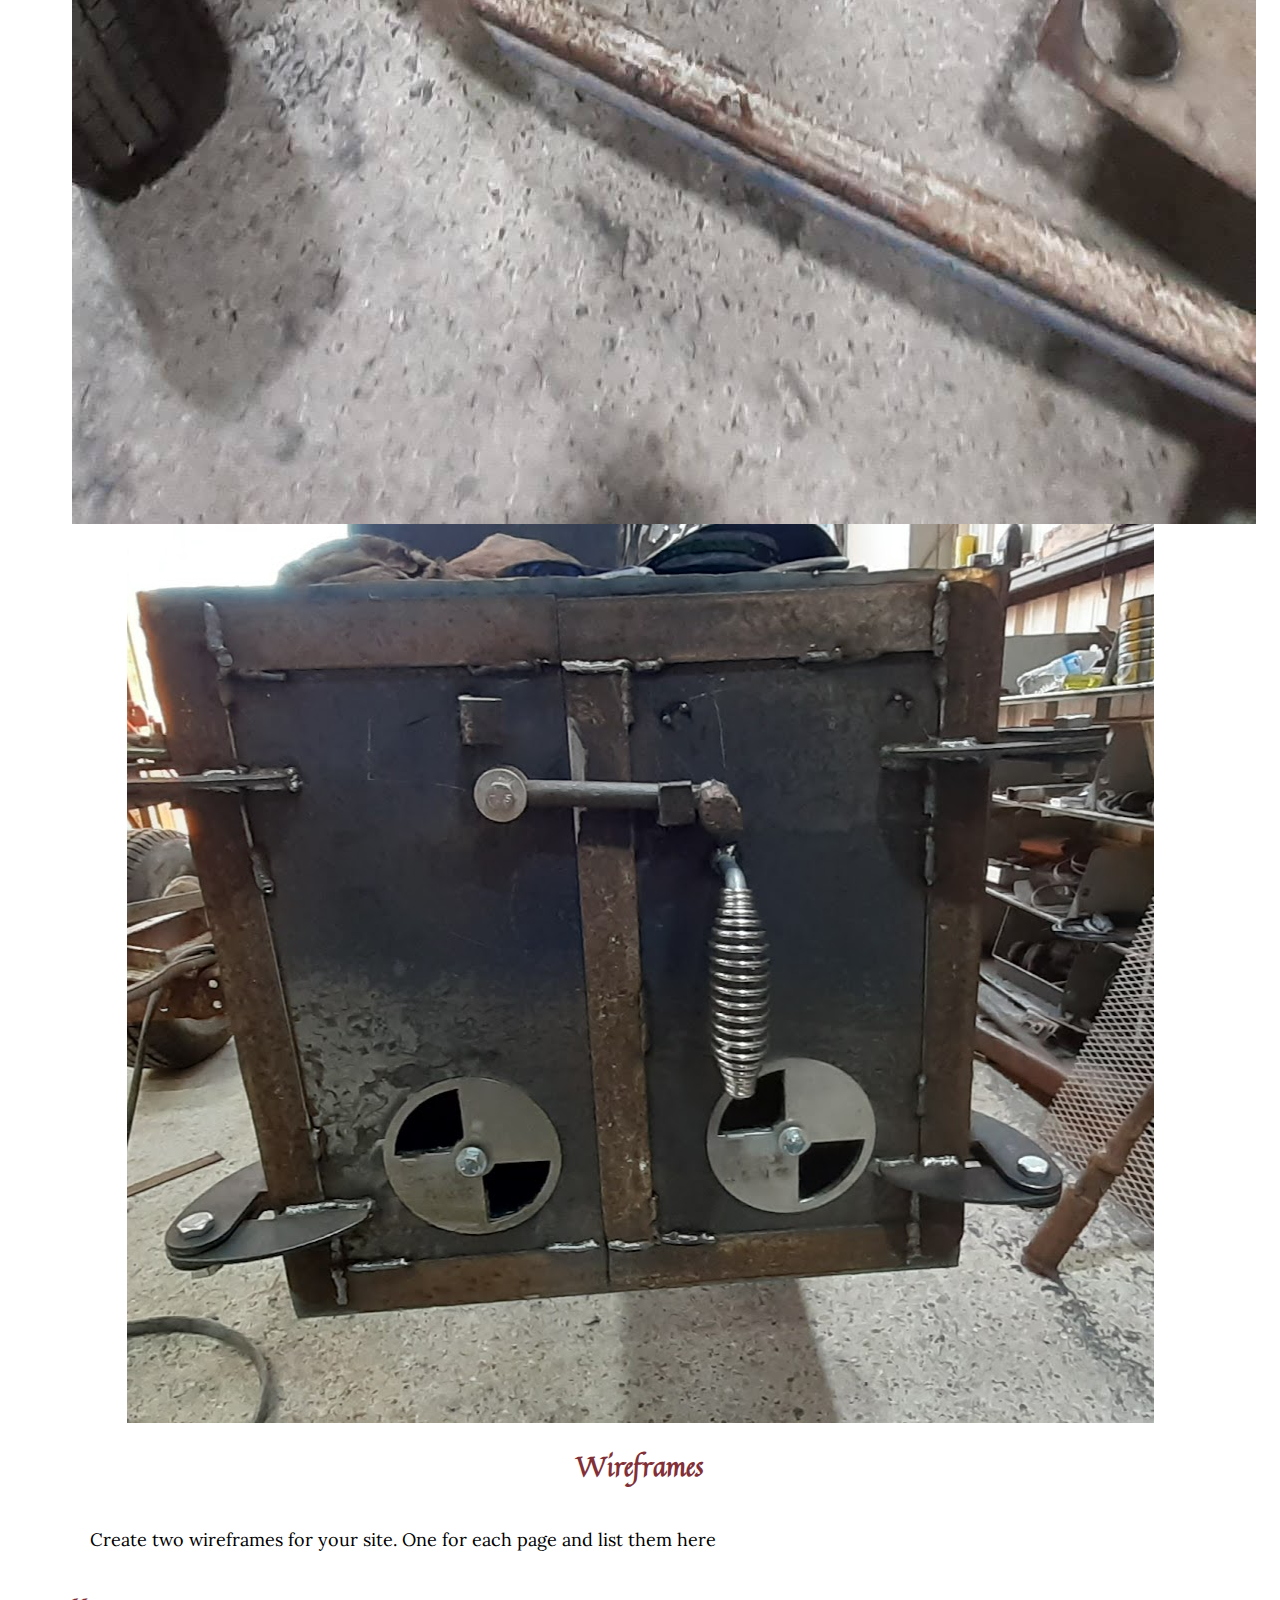
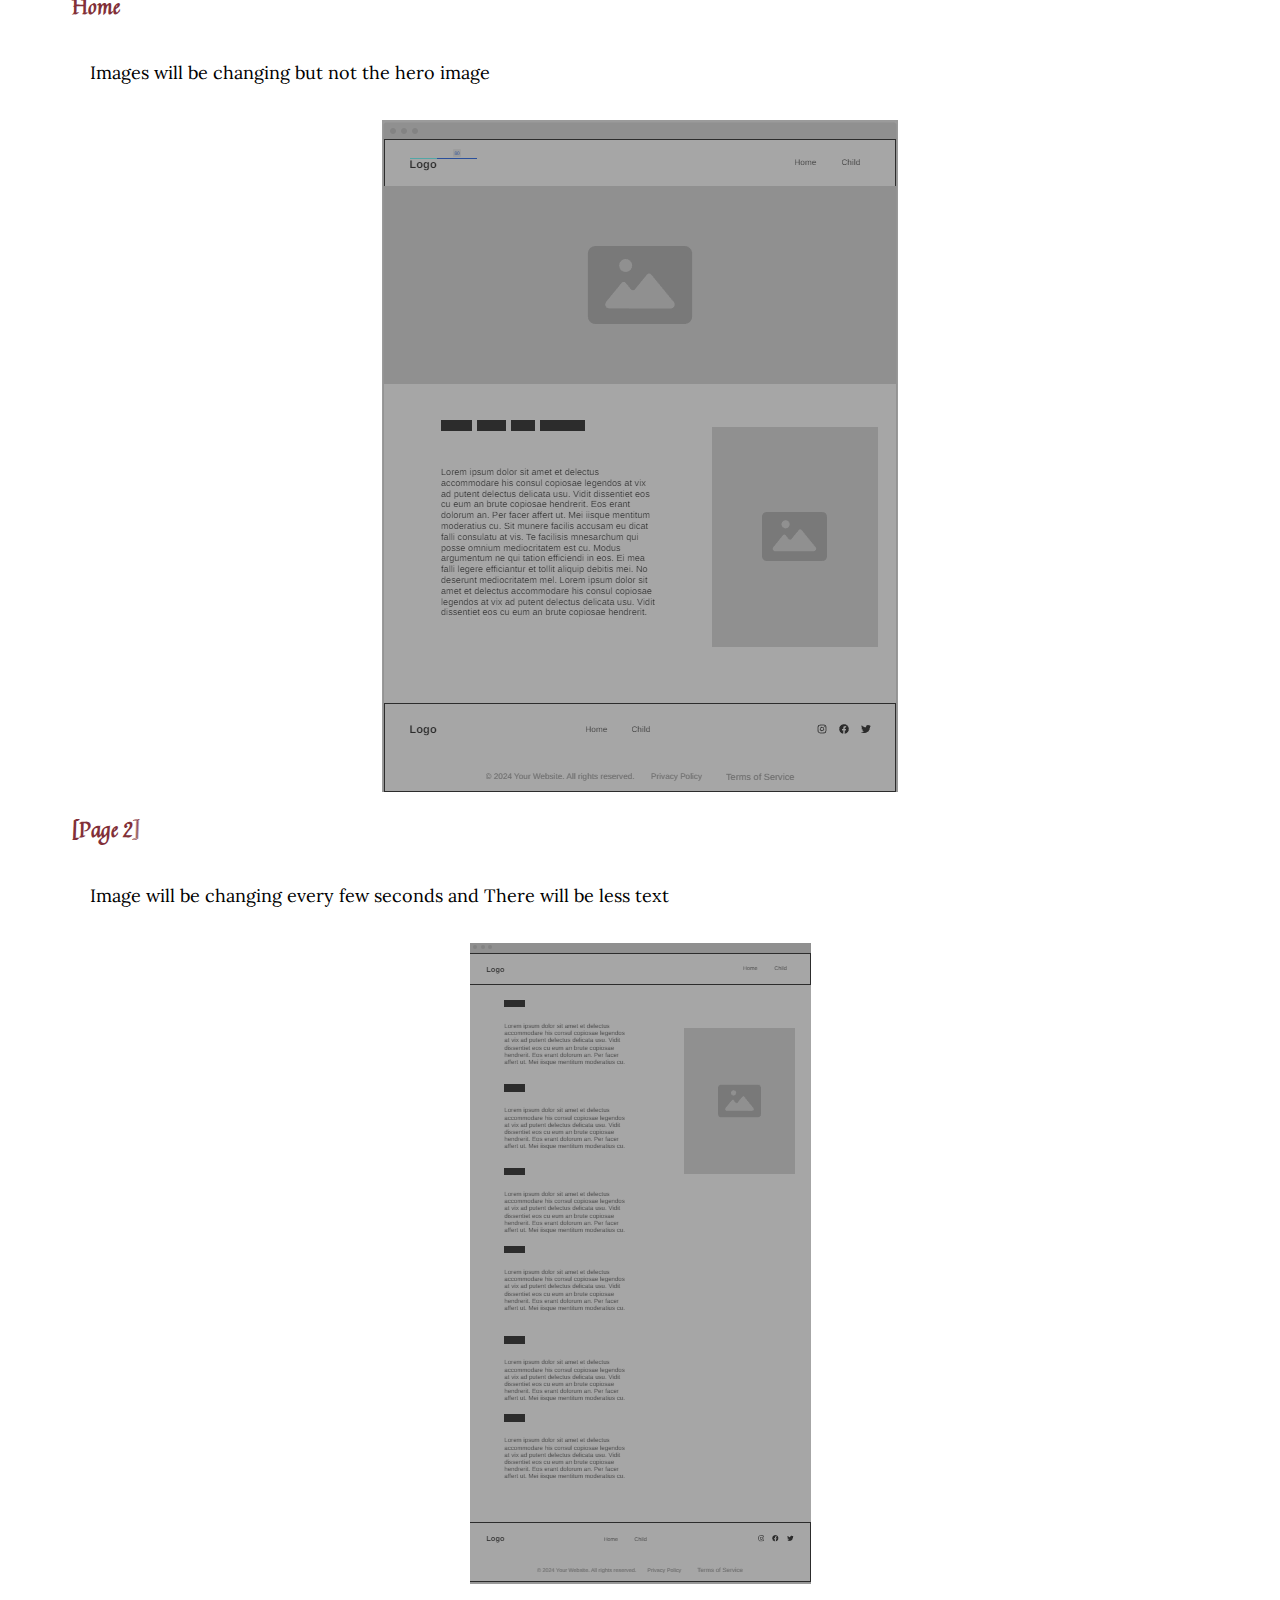
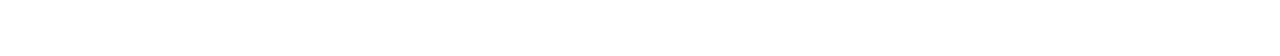
<file: Smoker/site-plan.html>
<!DOCTYPE html>
<html lang="en-us">
	<head>
		<meta charset="utf-8" />
		<title>Site Plan</title>
		<link type="text/css" rel="stylesheet" href="styles/site-plan.css" />
	</head>

	<body>
		<header>
			<h1>Smoker Site Plan</h1>
			<h2>Joshua Rushton</h2>
			<h2>WDD 131-A2</h2>
			<!-- In the header above, add the name or your site, your name and class number. For example if you are in section 3 you would put WDD 131.03 -->
		</header>
		<main>
			<!-- ------------------------Steps 2-3------------------------------ -->
			<hr />
			<h2>Overview</h2>
			<h3>Purpose</h3>
			<p>The propose is to show all the work needed to build a smoker. As well as talk about the steps to making a smoker, and what you need to do.</p>
			<!-- change this -->

			<h3>Audience</h3>
			<p>My Audiece is anyone who is thinking about building a smoker, or just wants to learn how to. As well as anyone who wants to see how I did it, and wants to improve upon it.</p>
			<!-- change this -->

			<h3>Dynamic elements</h3>
			<p>In my child page I will have 2 arrays of imgs that will update the 2 imgs go through them all. You will also be able to click them and go through them one by one</p>
			<!-- change this -->

			<hr />
			<h2>Branding</h2>
			<h3>Website Logo</h3>
			<!-- Replace this with some sort of logo for your site.  A logo can be as simple as the name of your site in a nice font :) -->
			<img src="images/Rushton.png" alt="Logo image" />
			<hr />
			<h2>Style Guide</h2>

			<!-- ------------------------Steps 4-8------------------------------ -->

			<h3>Color Palette</h3>
			<!--  The colors you choose for a website are one of the most important decisions you will make. Follow the instructions on the activity in iLearn then return and replace the color codes below with the hex color codes (the 6 digit numbers that show at the bottom of each color) for the colors you have chosen below.  You should have at least 2 colors but do not have to fill in all 4 if you do not need them.  -->

			<!-- Copy and paste the URL to your finished palette below Make sure to paste it into both spots -->
			Palette URL:
			<a
				href="https://coolors.co/e9d997-deba6f-823038-1e000e"
				target="_blank"
				>https://coolors.co/e9d997-deba6f-823038-1e000e</a
			>

			<table class="colors">
				<tbody>
					<tr>
						<th>Primary</th>
						<th>Secondary</th>
						<th>Accent 1</th>
						<th>Accent 2</th>
					</tr>
					<!-- Replace the numbers in the boxes below with your hex color codes. Then switch to the site-plan.css file and change your colors there as well. -->
					<tr>
						<td class="primary">[#823038]</td>
						<td class="secondary">[#DEBA6F]</td>
						<td class="accent1">[#E9D997]</td>
						<td class="accent2">[#1E000E]</td>
					</tr>
				</tbody>
			</table>

			<!-- ------------------------Step 9------------------------------ -->

			<h3>Typography</h3>
			<!-- Choose a font for your paragraphs (body copy) and headlines. What font(s) have you chosen? Why did you choose what you did?  Make sure to review the list of web safe fonts at W3Schools.org as a starting point.  Think also about which of your colors above you might use for background and font colors. -->

			<h4>
				Heading Font: Quintessential
				<!-- change this -->
			</h4>
			<h4>
				Paragraph Font: Lora
				<!-- change this -->
			</h4>
			<h3>Normal paragraph example</h3>
			<p>
				Lorem ipsum dolor sit amet, consectetur adipiscing elit, sed do eiusmod
				tempor incididunt ut labore et dolore magna aliqua. Ut enim ad minim
				veniam, quis nostrud exercitation ullamco laboris nisi ut aliquip ex ea
				commodo consequat. Duis aute irure dolor in reprehenderit in voluptate
				velit esse cillum dolore eu fugiat nulla pariatur. Excepteur sint
				occaecat cupidatat non proident, sunt in culpa qui officia deserunt
				mollit anim id est laborum.
			</p>
			<h3>Colored paragraph example</h3>
			<p class="colored">
				Lorem ipsum dolor sit amet, consectetur adipiscing elit, sed do eiusmod
				tempor incididunt ut labore et dolore magna aliqua. Ut enim ad minim
				veniam, quis nostrud exercitation ullamco laboris nisi ut aliquip ex ea
				commodo consequat.
			</p>

			<!-- ------------------------Step 10------------------------------ -->

			<h3>Navigation</h3>
			<!-- Think about how you want your navigation bar to look. In the site-plan.css file change the colors to your colors to get the look you desire. -->
			<nav>
				<a href="#">Home</a>
				<a href="#">Page2</a>
				<a href="#">Page3</a>
			</nav>
			<hr />

			<h2>Content</h2>
			<h3>Home page</h3>
			<p>Welcome to Rushton's Smokers

				If you’ve ever wanted to experience the amazing flavor of slow-smoked meats, fish, or vegetables, you’re in the right place. This site is dedicated to helping beginners and hobbyists learn exactly what goes into building a smoker—from choosing the right materials to understanding how airflow and heat control really work.

				Smoking food isn’t just cooking; it’s a craft. Whether you’re looking to build your first simple smoker or upgrade to something larger and more customized, we’re here to guide you through every step. Explore ideas, learn the basics, and get inspired to create a smoker that fits your style, your space, and your budget.

				Get ready to build something awesome—and enjoy incredible results for years to come.
			</p>
			<img src="images/hero.jpg" alt="hero">
			<img src="images/night_smoker.jpg" alt="night smoker">
			<img src="images/smoker_door_night.png" alt="door">
			<img src="images/smoker_side_night.png" alt="sideview">
			<img src="images/inside_fire.jpg" alt="fire">
			
			<h3>[Page 2]</h3>
			<p>My Smoker Build

			These are the four main parts of my smoker, each one built by hand to make the whole thing work the way I wanted.

			Body
			The body was the first piece you should worry about, makeit a sturdy tank to give plenty of cooking space. I made sure everything was square and solid before moving on.

			Box
			The firebox is where all the heat comes from, so make it out of thick steel and sealed it tight. It’s designed to hold wood or charcoal and keep the temperature steady.

			Chimney
			The chimney directs smoke and controls airflow through the smoker. Make it the highest point so it pulls smoke smoothly and helps maintain an even burn.

			Door
			The door needed to seal well and stay strong under heat, so you should reinforced the edges flat strap and added heavy-duty hinges. It closes tightly to keep smoke inside where it belongs.

			Final Assembly
			Once all the parts were built, once you weld everything together to make one solid smoker. After the final welds, it all comes together into a strong, clean build that’s ready for cooking.
</p>
			<img src="images/box_body.jpg" alt="body">
			<img src="images/box_part.jpg" alt="box">
			<img src="images/chimney_part.png" alt="chimney">
			<img src="images/door_part.jpg" alt="door">
			<h2>Wireframes</h2>
			<p>
				Create two wireframes for your site. One for each page and list them
				here
			</p>

			<h3>Home</h3>
			<p>
				Images will be changing but not the hero image
			</p>
			<img src="images/Home_page.png" alt="home page wireframe" />

			<h3>[Page 2]</h3>
			<p>
				Image will be changing every few seconds and There will be less text
			</p>
			<img src="images/child.png" alt="page 2 wireframe" />
		</main>
	</body>
</html>
</file>
<file: creditcard/creditcard.css>
form{
    grid-row: 2;
    grid-column: 2;
    display: grid;
    grid-template-columns: 80px 300px 80px;
    grid-template-rows: 20px 210px 20px 50px;
    gap: 20px;
    z-index: 10;
}
#front{
    align-self: left;
    align-self: top;
    background-color: gray;
    grid-row: 1/3;
    grid-row-start: 1;
    grid-column: 1/3;
    display: grid;
    grid-template-columns: 2fr 1fr;
    grid-template-rows: 1fr 1fr 1fr;
    gap: 20px;
    padding: 20px;
    border-radius: 5px;
    
}
#back{
    align-self: right;
    background-color: slategray;
    grid-row: 2/4;
    grid-column: 2/4;
    
    display: grid;
    grid-template-columns: 300px 100px;
    grid-template-rows: 1fr 1fr;
    padding-top: 20px;
    padding-bottom: 20px;
    border-radius: 5px;
    
}

img{
    grid-column: 2;
    grid-row: 1;
    justify-self: right;
    
}

p{
    display: inline;
}
#amount{
    grid-row: 1;
    grid-column: 1;
    align-self: center;
}

.number{
    grid-row: 2;
    grid-column: 1/3;
    display: block;
}

#cardnumber{
    width: 98%;
}

#holder{
    grid-row: 3;
    grid-column: 1;
}

#expiration{
    grid-row: 3;
    grid-column: 2;
}

#cvc{
    grid-row: 2;
    grid-column: 2;
    align-self: center;
    justify-content: center;
    margin: 20px;
    z-index: 5;
}

#cvccvv{
    width: 60px;
    justify-self: center;
    z-index: 5;
    
}

.date{
    
    width: 35px;
    margin-right: 5px;
}

button{
    grid-row: 4;
    grid-column: 3;
    height: 30px;
}

input{
    height: 25px;
    font-size: 1rem;
}

#line{
    background-color: black;
    height: 40px;
    grid-row: 1;
    grid-column: 1/4;
}
</file>
<file: mission_part_1/styles.css>
h2 {
    color: #006eb6;
    text-align: center;
    letter-spacing: 5px;
    font-size: .75em;
    
    margin-top: -5px;
    border-color: lightslategray;
    border-style: none none solid none;
    margin-right: 50px;
    margin-left: 50px;
    margin-bottom: 25px;
    

    
}
h1 {
    text-align: center;
    letter-spacing: 5px;
    
}
#content {
    text-align: center;
    line-height: 1.5;
    max-width: 800px;
    margin: 100px;
    border: black;
    border-color: black;
    border-style: solid;
    margin: 10;

}
p, li {
   text-align: left;
   font-size: 1.1em;
   margin: 10px;
   max-width: 800px;
   margin-left: 100px;
   padding-right: 50px;
   
}
img {
    width: 150px;
    padding-top: 25px;
    padding-bottom: 20px;
    
}
.list {
    
    max-width: 600px;

}

li {
    padding: 5px;
}

.dark {
    background-color: #333;
    color: white;
    
}
/* had to look up how to do a descendant selector css */
.dark h2 {
    color: #A0D4ED;
}
</file>
<file: recipes/recipes.css>
@import url('https://fonts.googleapis.com/css2?family=Lora:ital,wght@0,400..700;1,400..700&family=Roboto:ital,wght@0,100..900;1,100..900&family=Walter+Turncoat&display=swap');
:root{
    --primary-color: #63C5DA;
    --secondary-color: #82EEFD;
    --text-dark: #333;
    --text-light: #ebebeb;
    --primary-font: Arial, Helvetica, sans-serif;
    --secondary-font: "Walter Turncoat";
}

* {
    font-family: Arial, Helvetica, sans-serif;
}
img{
    max-width: 100%;
}

h1, h2{
    font-family: var(--secondary-font);
    max-width: 100%;
    justify-content: center;
    margin-left: 5px; 
    margin-right: 5px;
}
#title{
    display: flex;
    justify-content: center;
    width: 100%;
    
    height: 100px;
    padding-left: 20px;
    padding-right: 20px;
    
}
header{
    display: flex;
    flex-wrap: wrap;
    justify-content: center;
    
    
    
    margin-top: 30px;
    
    padding: 10px;
    
    
    border-bottom: 1px solid lightslategray;
}
h1{
    font-size: 2.5lh;
    transform: scaleY(1.3);
    margin-top: 36px;
}

#lookup{
    
    width: 40px;
    max-width: 40px;
    font-size: 1.6em;
    justify-self: center;
    background: none;
    border: none;
    
}
#find{
    display: flex;
    border-color: black;
    border-style: solid;
    border-width: 2px;
    border-radius: 5px;
    width: 100%;
    margin-top: 50px;
    margin-bottom: 15px;
   
}
#js-recipe{
    max-width: 100%;
    width: 90%;
    border: none;
    border-right: 2px solid black;
    font-size: 1.5em;
    color: #333;
    
}
#js-recipe:focus{
    outline: none;
    
}

.recipe{
    display: flex;
    flex-direction: column;
    border-color: black;
    border-style: solid;
    border-width: 1px;
    margin: 10px;
    padding: 25px;
    border-radius: 5px;
    margin-top: 25px;
}
#toRecipe{
    margin-top: 5px;
    padding: 5px;
    width: 100px;
    background: white;
    font-size: 1.3em;
    font-weight: bold;
    
}
.info{
    display: flex;
    flex-direction: column;
    
}
.name{
    order: 1;
    color: var(--primary-color);
    transform: scaleY(1.5);
    margin-bottom: 0px;
}
.rating{
    order: 1;
    
}

.food{
    max-width: 350px;
}


footer{
    display: flex;
    flex-wrap: wrap;
    justify-content: center;
    align-items: center;
    
}
#flaticon{
    display: flex;
    justify-content: center;
    align-items: center;
    font-size: .6em;
    width: 100%;
    order: 1;
    
}
.social{
    display: flex;
    flex-direction: row;
    gap: 5px;
    margin-top: 40px;
    margin-bottom: -10px;
}
a{
    
    
    height: 50px;
    display: flex;
    flex-direction: row;   
}

@media  (max-width: 600px){
    .description{
    
    display: none;
    }
    
}
@media (min-width: 600px) {
    .recipe {
      flex-direction: row;
    
    }
    .info{
        margin-left: 10px;
    }
    
    .description{
        order: 3;
    }
    footer{
        display: flex;
        flex-wrap: nowrap;
        flex-direction: row-reverse;
        justify-content: space-evenly;

    }

    #flaticon{
        
        width: 50%;
        order: 1;
        justify-content: center;
        align-items: center;
        margin-top: 50px;
        
    }
    .social{
        display: flex;
        flex-direction: row;
        gap: 5px;
        margin-top: 40px;
        margin-bottom: -10px;
        justify-content: center;
        align-items: center;
    }
    body {
        /*from chatgpt*/
    max-width: 960px;
    margin: 0 auto;
    }
}
</file>
<file: register/register.css>
* {
    box-sizing: border-box;
  }
  body {
    font-family: Roboto, Arial, sans-serif;
    font-size: 16px;
    color: #666;
    line-height: 22px;
  }

  div,
  form,
  input,
  select,
  textarea,
  label,
  p {
    padding: 0;
    margin: 0;
    outline: none;
    font-size: 16px;
    line-height: 24px;
  }

  .testbox {
    padding: 20px;
    max-width: 960px;
    margin: 0 auto;
  }
  form {
    padding: 20px;
    border-radius: 6px;
    background: #fff;
    box-shadow: 0 0 8px #006622;
  }
  fieldset {
    margin-bottom: 2em;
  }
  input,
  select,
  textarea {
    margin-bottom: 10px;
    border: 1px solid #ccc;
    border-radius: 3px;
  }
  input {
    width: 100%;
    padding: 5px;
  }
  input[type="checkbox"] {
    width: auto;
    margin-right: 1em;
  }
  input[type="date"] {
    padding: 4px 5px;
  }
  textarea {
    width: 100%;
    padding: 5px;
  }
  .item:hover p,
  .item:hover i,
  .question:hover p,
  .question label:hover,
  input:hover::placeholder {
    color: #006622;
  }
  .item input:hover,
  .item select:hover,
  .item textarea:hover {
    border: 1px solid transparent;
    box-shadow: 0 0 3px 0 #006622;
    color: #006622;
  }
  .item {
    position: relative;
    margin: 10px 0;
  }
  .item span {
    color: red;
  }


  .columns {
    display: flex;
    justify-content: space-between;
    flex-direction: row;
    flex-wrap: wrap;
  }
  .columns div {
    width: 48%;
  }

  /* Style checkbox and radio. To do this we have to hide the defaults then we create our own */
  input[type="radio"] {
    display: none;
  }
  label.radio {
    position: relative;
    display: inline-block;
    margin: 5px 20px 15px 0;
    cursor: pointer;
  }
  .question span {
    margin-left: 30px;
  }
  .question-answer label {
    display: block;
  }
  label.radio:before {
    content: "";
    position: absolute;
    left: 0;
    width: 17px;
    height: 17px;
    border-radius: 50%;
    border: 2px solid #ccc;
  }
  input[type="radio"]:checked + label:before,
  label.radio:hover:before {
    border: 2px solid #006622;
  }
  label.radio:after {
    content: "";
    position: absolute;
    top: 6px;
    left: 5px;
    width: 8px;
    height: 4px;
    border: 3px solid #006622;
    border-top: none;
    border-right: none;
    transform: rotate(-45deg);
    opacity: 0;
  }
  input[type="radio"]:checked + label:after {
    opacity: 1;
  }
  /* end style checkbox and radio */
  .btn-block {
    margin-top: 10px;
    text-align: center;
  }
  button {
    width: 150px;
    padding: 10px;
    border: none;
    border-radius: 5px;
    background: #006622;
    font-size: 16px;
    color: #fff;
    cursor: pointer;
  }
  button:hover {
    background: #00b33c;
  }
  @media (max-width: 568px) {
    .columns div {
      width: 100%;
    }
  }
</file>
<file: smoker/styles/smoker.css>
@import url('https://fonts.googleapis.com/css2?family=Lora:ital,wght@0,400..700;1,400..700&family=Quintessential&family=Roboto:ital,wght@0,100..900;1,100..900&family=Walter+Turncoat&display=swap');


:root{
 /* Copied from the site-plan */
  --primary-color: #823038;
  --secondary-color: #DEBA6F;
  --accent1-color: #E9D997;
  --accent2-color: #1E000E;

  /* Copied from the site-plan */
  --heading-font: "Quintessential";
  --paragraph-font: "Lora", serif, sans-serif;
}
img{
    max-width: 100%;
}

h1, h2, a{
    
    font-family: var(--paragraph-font);
    color: var(--primary-color);
}
p{
    font-size: 1.2em;
    color: var(--primary-color);
    font-family: var(--paragraph-font);
}



header{
    height: 110px;
    max-width: 100%;
    background-color: var(--secondary-color);
    display: flex;
    justify-content: space-between;
}
.logo{
    max-height: 75px;
    margin: 30px;
    margin-left: 60px;
    align-self: center;
    border-radius: 100px;
    border-width: 2px;
    border-style: solid;
    border-color: var(--accent2-color);
}
body{
    min-width: 663px;
}
.links{
    padding: 1em;
    align-self: center;
    margin: 50px;
    
}
a{
    font-size: 1.3em;
    max-height: 110px;
    min-width: 110px;
    text-decoration: none;
    padding: 50px;
    padding-top: 42px;
    padding-bottom: 41px;
    margin: 5px;
    
}
header > nav > a:hover{
    background-color: var(--primary-color);
    color: var(--accent1-color);
}
.top > nav > a{
    padding: 20px;
    margin: 20px;
}
footer{
    margin-top: 50px;
    display: grid;
    grid-template-rows: 1fr 1fr;
    background-color: var(--secondary-color);
    max-height: 200px;
    width: 100%;
    padding: 20px;
    padding-bottom: 60px;
}
.top{
    display: flex;
    justify-content: space-between;
    align-content: center;
    width: 100%;
}
.top > nav > a{
    padding: 20px;
}

.bottom{
    display: flex;
    justify-content: center;
    gap: 40px;

}
.social{

    display: flex;
    align-items: center;
    padding: 0px;
    margin-right: 50px;
 
}
.social > a{
    min-width: 50px;
    flex: 0 0 auto; /* <-- this stops stretching */
    max-width: 50px;
    padding: 5px;
    color: var(--primary-color);
}


a > img{
    flex: 0 0 auto; /* <-- this stops stretching */
    align-content: center;
    display: flex;
    height: 50px;
    width: 50px;

}

dialog {
    width: 100%;
    height: 100%;
    background-color: rgba(0,0,0, .6);
    z-index: 1000;


}
dialog > img{
    margin: 0 auto;
    margin: 20vh auto;
    max-height: 90%;
    width: 80%;
    padding-left: 20vh;   

}
.close-viewer{
    position: absolute;
    top: 20vh;
}

/* main page */

.paragraph{
    padding: 10px;
    max-width: 600px;
    margin: 20px;
}
main{
    justify-items: center;
    align-items: center;
    display: grid;
    grid-template-columns: 1fr 1fr;
    gap: 40px;

}
#hero{
    grid-column: 1/3;
    grid-row: 1;
    margin-bottom: 50px;
}
#mainpage{
    justify-items: center;
    align-items: center;
    display: grid;
    grid-column: 1/3;
    grid-template-columns: 1fr 1fr;
    gap: 40px;
    padding: 40px;
}
.images{

    max-width: 500px;
    max-height: 600px;
    border-color: var(--accent1-color);
    border-width: 3px;
    border-style: solid;
    margin: 50px;
}
.highlighted{
    padding: 10px;
    background-color: var(--primary-color);
    width: 600px;
    h1{color: var(--secondary-color);};
    p{color: var(--secondary-color);};

}

/* child page */
.childimage{
    margin: 30px;
    margin-top: 50px;
    max-height: 750px;
    grid-column: 2;
    grid-row: 1/5;
    border-color: var(--accent2-color);
    border-width: 3px;
    border-style: solid;
}
#start{
    margin-top: 50px;
    grid-row: 1;
    grid-column: 1;
}
#body{
    grid-row: 2;
    grid-column: 1;
}
#box{
    grid-row: 3;
    grid-column: 1;
}
#chimney{
    grid-row: 4;
    grid-column: 1;
}
#door{
    grid-row: 5;
    grid-column: 1;
}
#end{
    grid-row: 6;
    grid-column: 1;
}


@media  (max-width: 1000px){
    #mainpage{
        grid-template-columns: 1fr;
    }
    main{
        display: block;
    }
    
}
@media  (max-width: 1300px){
    dialog > img{
    margin: 0 auto;
    margin: 20vh auto;
    max-height: 90%;
    width: 80%;
    padding-left: 10vh;   

}
}
@media  (max-width: 600px){
    dialog > img{
    margin: 0 auto;
    margin: 20vh auto;
    max-height: 90%;
    width: 80%;
    padding-left: 5vh;   

}
    
}
</file>
<file: Smoker/styles/site-plan.css>
/* if you are using any Google fonts change the font names below to your fonts. 
Any spaces in your font name should be replaced with a +. 
Fonts are separated by a | */
@import url('https://fonts.googleapis.com/css2?family=Lora:ital,wght@0,400..700;1,400..700&family=Quintessential&family=Roboto:ital,wght@0,100..900;1,100..900&family=Walter+Turncoat&display=swap');

:root {
  /* change the values below to your colors from your palette */
  --primary-color: #823038;
  --secondary-color: #DEBA6F;
  --accent1-color: #E9D997;
  --accent2-color: #1E000E;

  /* change the values below to your chosen font(s) */
  --heading-font: "Quintessential";
  --paragraph-font: "Lora", serif, sans-serif;

  /* these colors below should be chosen from among your palette colors above */
  --headline-color-on-white: var(
    --primary-color
  ); /* headlines on a white background */
  --headline-color-on-color: var(--accent1-color); /* headlines on a colored background */
  --paragraph-color-on-white: var(
    --primary-color
  ); /* paragraph text on a white background */
  --paragraph-color-on-color: var(--secondary-color); /* paragraph text on a colored background */
  --paragraph-background-color: var(--primary-color);
  --nav-link-color: var(--primary-color);
  --nav-background-color: var(--secondary-color);
  --nav-hover-link-color: var(--accent1-color);
  --nav-hover-background-color: var(--primary-color);
}

/*  Look around below...but DON'T CHANGE ANYTHING! */

body {
  max-width: 1200px;
  margin: 0 auto;
  padding: 4em;
  font-size: 18px;
}
img {
  display: block;
  margin: 0 auto;
}
h1,
h2,
h3,
h4,
h5,
h6 {
  font-family: var(--heading-font);
  color: var(--headline-color-on-white);
}
h2 {
  text-align: center;
}
hr {
  height: 3px;
  margin: 35px 0;
  background: var(--accent1-color);
}
header {
  padding: 1em;
  text-align: center;
  color: var(--paragraph-color-on-color);
  background-color: var(--paragraph-background-color);
}
header > h1,
header > h2 {
  color: var(--headline-color-on-color);
}

p {
  font-family: var(--paragraph-font);
  color: var(--paragraph-color);
  padding: 1em;
}
.colors {
  width: 100%;
  min-width: 350px;
  margin: 30px auto;
  text-align: center;
}
.colors th {
  background-color: #999;
}
.colors td {
  width: 25%;
  height: 3em;
}

.primary {
  background-color: var(--primary-color);
}
.secondary {
  background-color: var(--secondary-color);
}
.accent1 {
  background-color: var(--accent1-color);
}
.accent2 {
  background-color: var(--accent2-color);
}

p.colored {
  background-color: var(--paragraph-background-color);
  color: var(--paragraph-color-on-color);
}

nav {
  background-color: var(--nav-background-color);
  line-height: 3em;
  text-align: center;
  font-size: 1.2em;
}
nav {
  list-style-type: none;
  display: flex;
}
nav a {
  padding: 1em;
  min-width: 120px;
  text-decoration: none;
  padding: 10px;
}
nav a:link,
nav a:visited {
  color: var(--nav-link-color);
}
nav a:hover {
  color: var(--nav-hover-link-color);
  background-color: var(--nav-hover-background-color);
}

.sitemap {
  display: grid;
  justify-content: center;

  grid-template-columns: repeat(6, 15%);
  grid-template-rows: 3em 1.5em 1.5em 3em;
  grid-template-areas:
    ". . home home . ."
    ". . . top . ."
    ". left left right right ."
    "page2 page2 . . page3 page3";
}
.sitemap > div {
  text-align: center;
}
.sm-home {
  grid-area: home;
  background-color: #ccc;
  line-height: 3em;
}
.sm-page2 {
  grid-area: page2;
  background-color: #ccc;
  line-height: 3em;
}
.sm-page3 {
  grid-area: page3;
  background-color: #ccc;
  line-height: 3em;
}

.top {
  grid-area: top;
  border-left: 1px solid;
}

.left {
  grid-area: left;
  border-top: 1px solid;
  border-left: 1px solid;
}

.right {
  grid-area: right;
  border-top: 1px solid;
  border-right: 1px solid;
}
</file>
